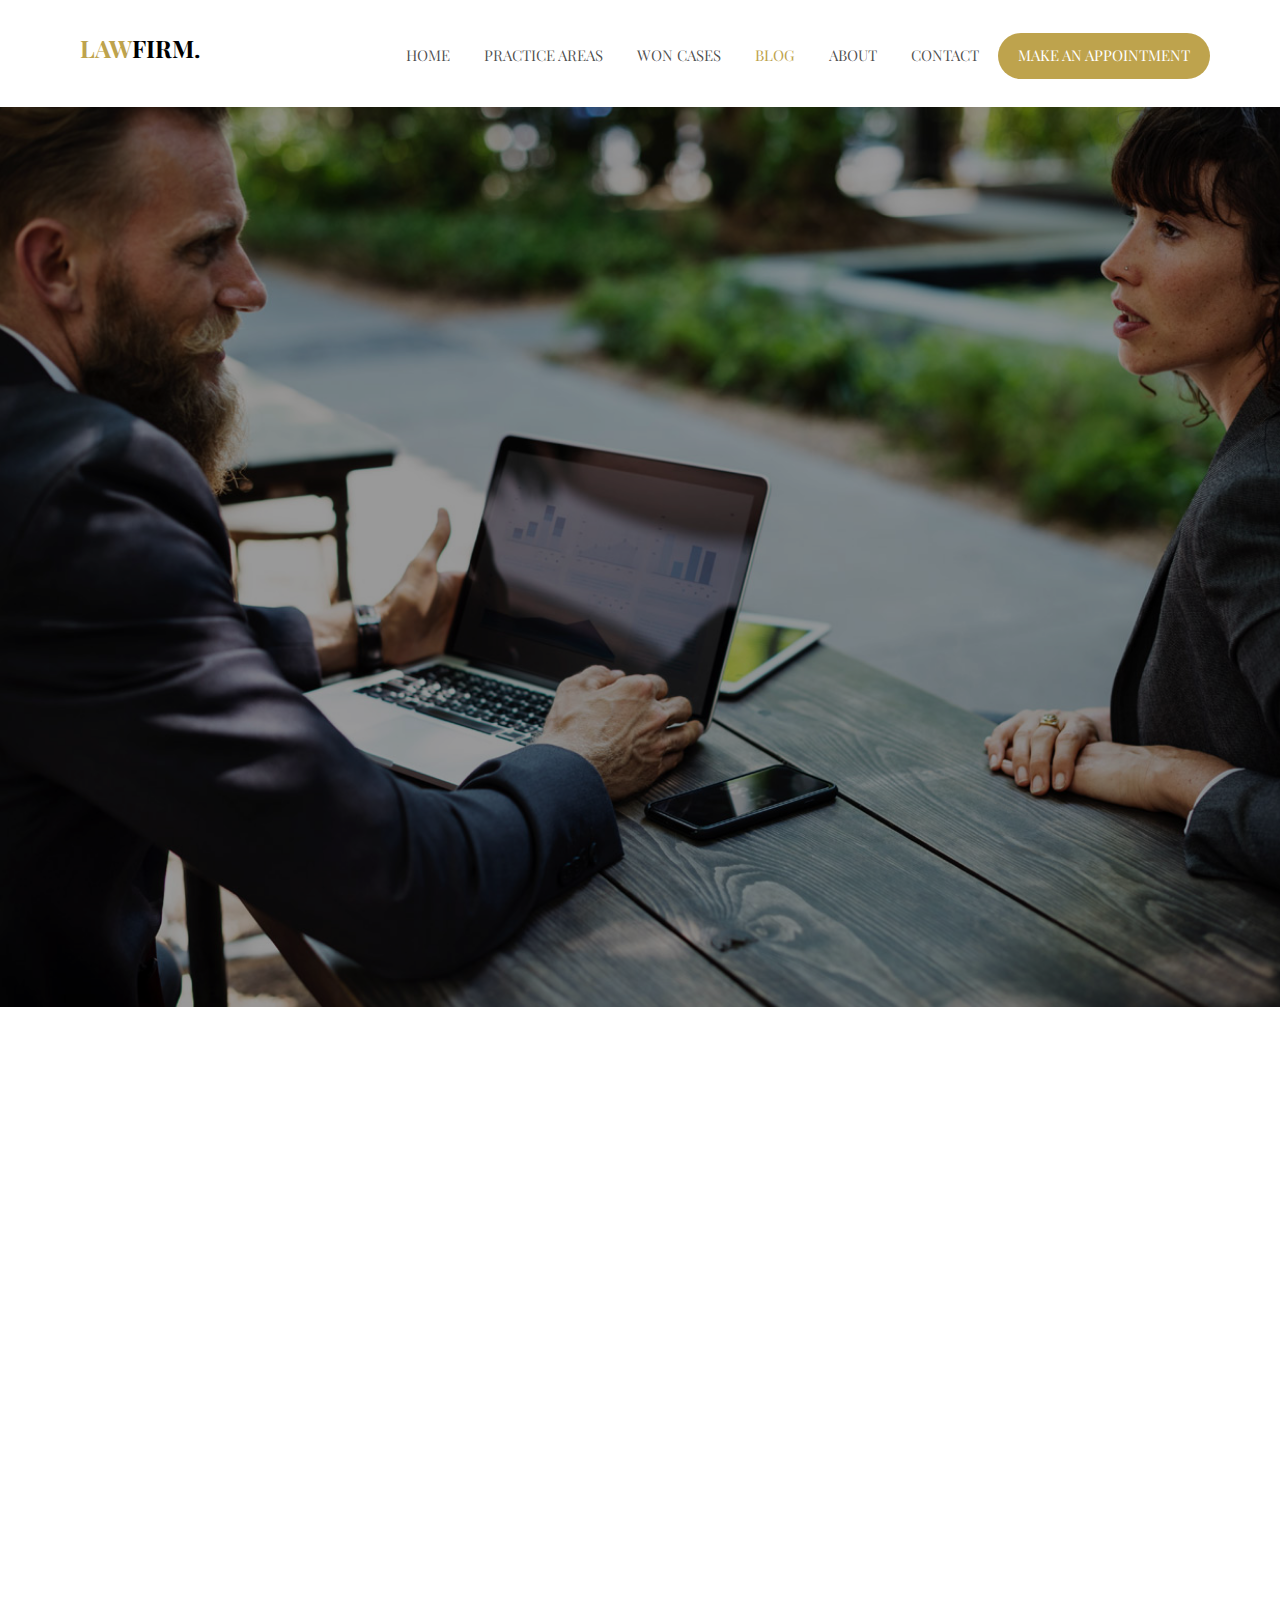
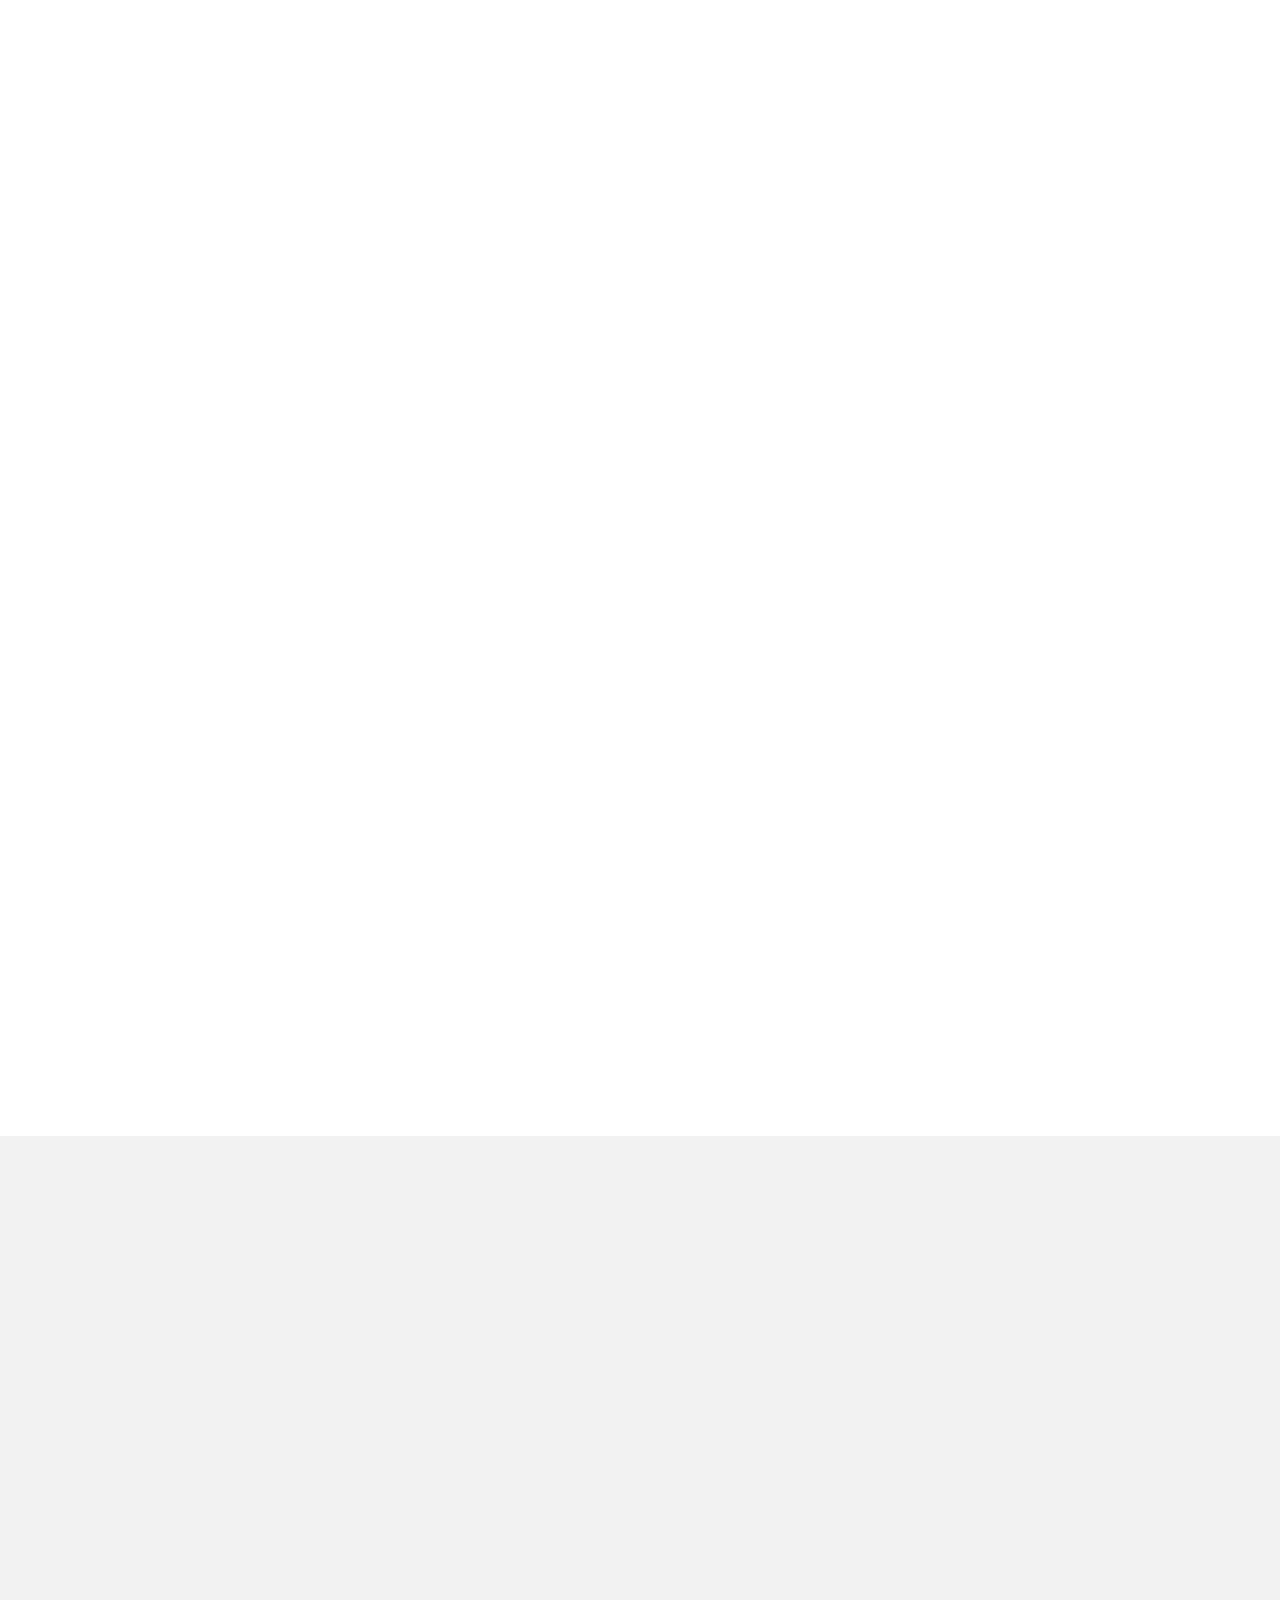
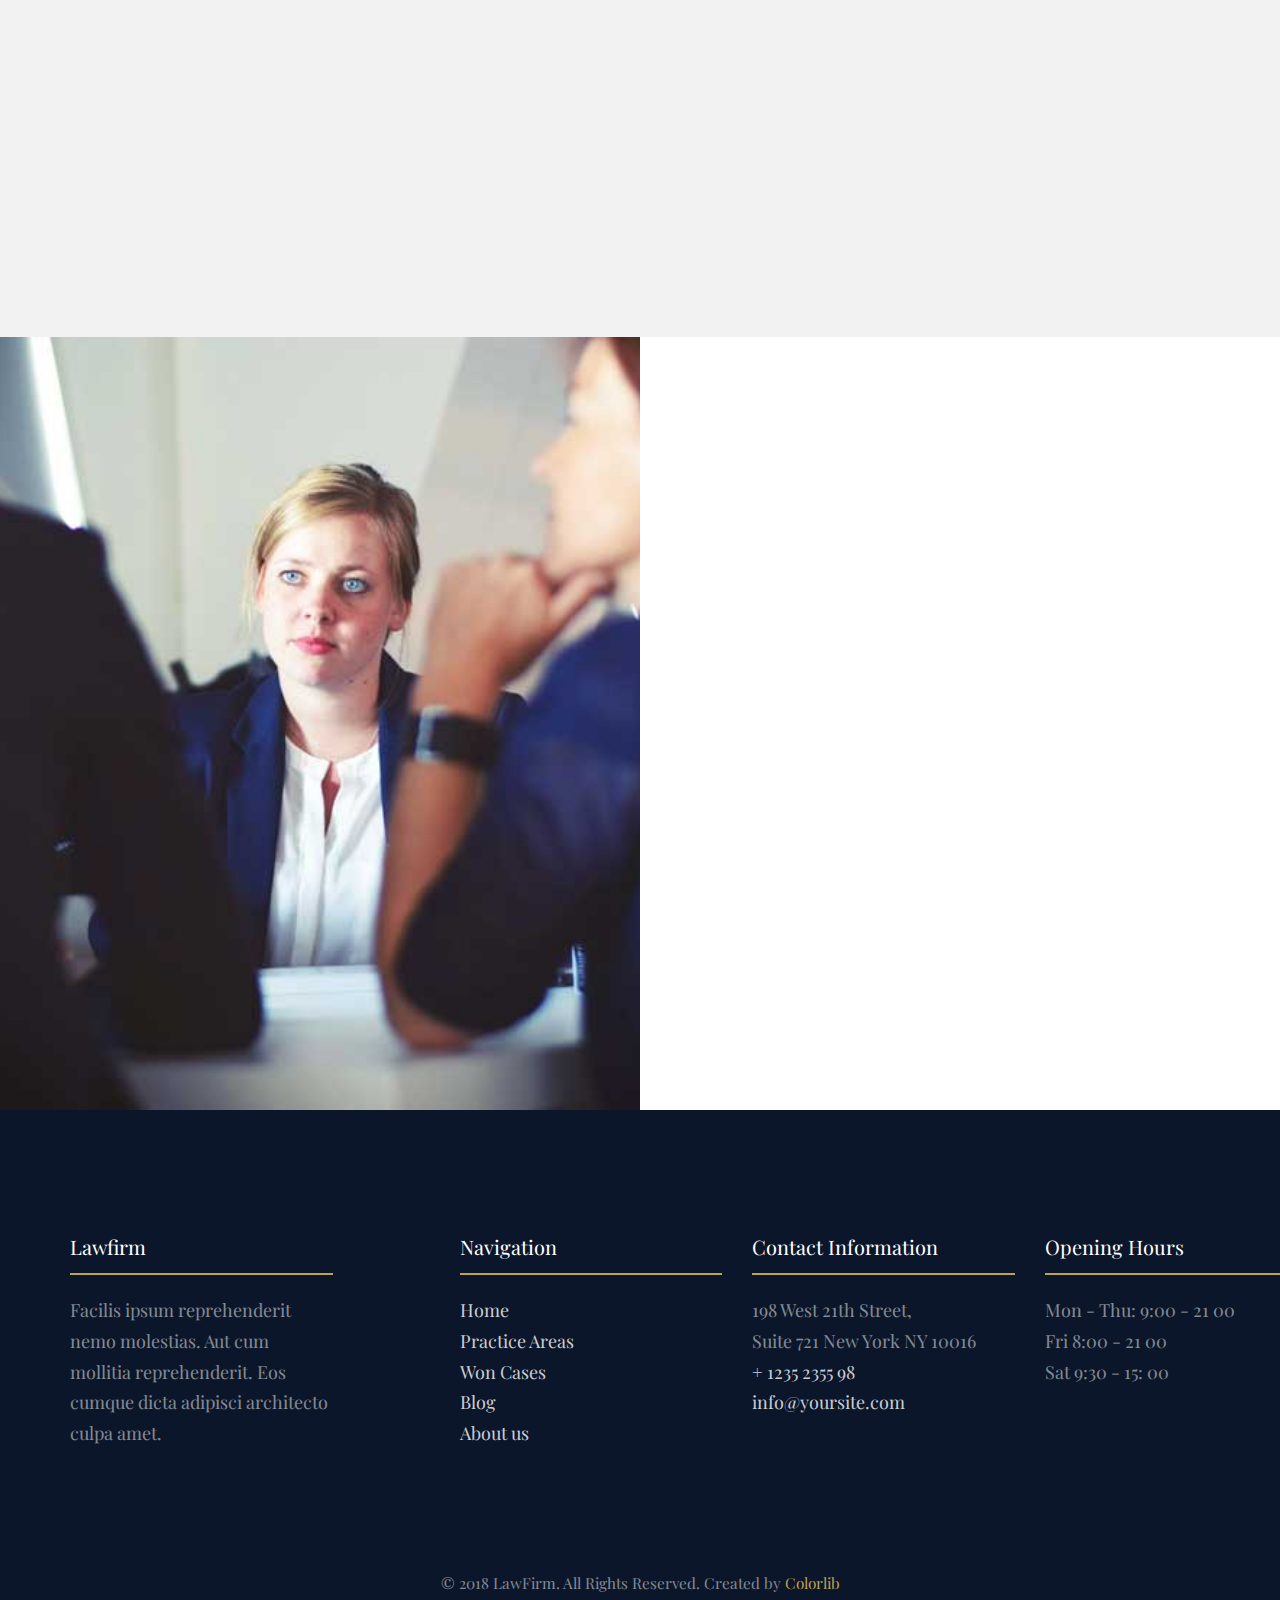
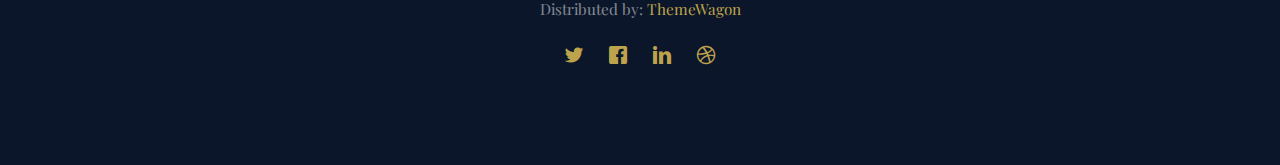
<file: blog.html>
<!DOCTYPE HTML>
<html>
	<head>
	<meta charset="utf-8">
	<meta http-equiv="X-UA-Compatible" content="IE=edge">
	<title>Lawfirm Template</title>
	<meta name="viewport" content="width=device-width, initial-scale=1">
	<meta name="description" content="" />
	<meta name="keywords" content="" />
	<meta name="author" content="" />

  <!-- Facebook and Twitter integration -->
	<meta property="og:title" content=""/>
	<meta property="og:image" content=""/>
	<meta property="og:url" content=""/>
	<meta property="og:site_name" content=""/>
	<meta property="og:description" content=""/>
	<meta name="twitter:title" content="" />
	<meta name="twitter:image" content="" />
	<meta name="twitter:url" content="" />
	<meta name="twitter:card" content="" />

	<link href="https://fonts.googleapis.com/css?family=Playfair+Display:400,700" rel="stylesheet">
	
	<!-- Animate.css -->
	<link rel="stylesheet" href="css/animate.css">
	<!-- Icomoon Icon Fonts-->
	<link rel="stylesheet" href="css/icomoon.css">
	<!-- Bootstrap  -->
	<link rel="stylesheet" href="css/bootstrap.css">

	<!-- Magnific Popup -->
	<link rel="stylesheet" href="css/magnific-popup.css">

	<!-- Owl Carousel  -->
	<link rel="stylesheet" href="css/owl.carousel.min.css">
	<link rel="stylesheet" href="css/owl.theme.default.min.css">
	<!-- Flexslider  -->
	<link rel="stylesheet" href="css/flexslider.css">
	<!-- Flaticons  -->
	<link rel="stylesheet" href="fonts/flaticon/font/flaticon.css">

	<!-- Theme style  -->
	<link rel="stylesheet" href="css/style.css">

	<!-- Modernizr JS -->
	<script src="js/modernizr-2.6.2.min.js"></script>
	<!-- FOR IE9 below -->
	<!--[if lt IE 9]>
	<script src="js/respond.min.js"></script>
	<![endif]-->

	</head>
	<body>
		
	<div class="colorlib-loader"></div>
	
	<div id="page">
	<nav class="colorlib-nav" role="navigation">
		<div class="top-menu">
			<div class="container">
				<div class="row">
					<div class="col-md-2">
						<div id="colorlib-logo"><a href="index.html">Law<span>firm.</span></a></div>
					</div>
					<div class="col-md-10 text-right menu-1">
						<ul>
							<li><a href="index.html">Home</a></li>
							<li><a href="practice.html">Practice Areas</a></li>
							<li><a href="won.html">Won Cases</a></li>
							<li class="has-dropdown active">
								<a href="blog.html">Blog</a>
								<ul class="dropdown">
									<li><a href="#">menu 1</a></li>
									<li><a href="#">menu 2</a></li>
									<li><a href="#">menu 3</a></li>
									<li><a href="#">menu 4</a></li>
								</ul>
							</li>
							<li><a href="about.html">About</a></li>
							<li><a href="contact.html">Contact</a></li>
							<li class="btn-cta"><a href="#"><span>Make an Appointment</span></a></li>
							<!-- <li class="btn-cta"><a href="#"><span>Sign Up</span></a></li> -->
						</ul>
					</div>
				</div>
				
			</div>
		</div>
	</nav>

	<aside id="colorlib-hero" class="js-fullheight">
		<div class="flexslider js-fullheight">
			<ul class="slides">
		   	<li style="background-image: url(images/img_bg_1.jpg);">
		   		<div class="overlay-gradient"></div>
		   		<div class="container">
		   			<div class="col-md-10 col-md-offset-1 text-center js-fullheight slider-text">
		   				<div class="slider-text-inner desc">
		   					<h2 class="heading-section">Blog</h2>
		   					<p class="colorlib-lead">Designed with love by the fine folks at <a href="#" target="_blank">Lawfirm</a></p>
		   				</div>
		   			</div>
		   		</div>
		   	</li>
		  	</ul>
	  	</div>
	</aside>
	
	<div id="colorlib-blog">
		<div class="container">
			<div class="row">
				<div class="col-lg-4 col-md-4">
					<div class="colorlib-blog animate-box">
						<a href="#"><img class="img-responsive" src="images/blog-1.jpg" alt=""></a>
						<div class="blog-text">
							<h3><a href="#">Child Abuse Cases Are Our First Priority</a></h3>
							<p class="meta"><span>Jan 5, 2017</span> | <span>3 Comments</span></p>
							<p>Far far away, behind the word mountains, far from the countries Vokalia and Consonantia, there live the blind texts.</p>
							<a href="#" class="btn btn-primary">Read More <i class="icon-arrow-right"></i></a>
						</div> 
					</div>
				</div>
				<div class="col-lg-4 col-md-4">
					<div class="colorlib-blog animate-box">
						<a href="#"><img class="img-responsive" src="images/blog-2.jpg" alt=""></a>
						<div class="blog-text">
							<h3><a href="#">Child Abuse Cases Are Our First Priority</a></h3>
							<p class="meta"><span>Jan 5, 2017</span> | <span>3 Comments</span></p>
							<p>Far far away, behind the word mountains, far from the countries Vokalia and Consonantia, there live the blind texts.</p>
							<a href="#" class="btn btn-primary">Read More <i class="icon-arrow-right"></i></a>
						</div> 
					</div>
				</div>
				<div class="col-lg-4 col-md-4">
					<div class="colorlib-blog animate-box">
						<a href="#"><img class="img-responsive" src="images/blog-3.jpg" alt=""></a>
						<div class="blog-text">
							<h3><a href="#">Child Abuse Cases Are Our First Priority</a></h3>
							<p class="meta"><span>Jan 5, 2017</span> | <span>3 Comments</span></p>
							<p>Far far away, behind the word mountains, far from the countries Vokalia and Consonantia, there live the blind texts.</p>
							<a href="#" class="btn btn-primary">Read More <i class="icon-arrow-right"></i></a>
						</div> 
					</div>
				</div>
				<div class="col-lg-4 col-md-4">
					<div class="colorlib-blog animate-box">
						<a href="#"><img class="img-responsive" src="images/blog-1.jpg" alt=""></a>
						<div class="blog-text">
							<h3><a href="#">Child Abuse Cases Are Our First Priority</a></h3>
							<p class="meta"><span>Jan 5, 2017</span> | <span>3 Comments</span></p>
							<p>Far far away, behind the word mountains, far from the countries Vokalia and Consonantia, there live the blind texts.</p>
							<a href="#" class="btn btn-primary">Read More <i class="icon-arrow-right"></i></a>
						</div> 
					</div>
				</div>
				<div class="col-lg-4 col-md-4">
					<div class="colorlib-blog animate-box">
						<a href="#"><img class="img-responsive" src="images/blog-2.jpg" alt=""></a>
						<div class="blog-text">
							<h3><a href="#">Child Abuse Cases Are Our First Priority</a></h3>
							<p class="meta"><span>Jan 5, 2017</span> | <span>3 Comments</span></p>
							<p>Far far away, behind the word mountains, far from the countries Vokalia and Consonantia, there live the blind texts.</p>
							<a href="#" class="btn btn-primary">Read More <i class="icon-arrow-right"></i></a>
						</div> 
					</div>
				</div>
				<div class="col-lg-4 col-md-4">
					<div class="colorlib-blog animate-box">
						<a href="#"><img class="img-responsive" src="images/blog-3.jpg" alt=""></a>
						<div class="blog-text">
							<h3><a href="#">Child Abuse Cases Are Our First Priority</a></h3>
							<p class="meta"><span>Jan 5, 2017</span> | <span>3 Comments</span></p>
							<p>Far far away, behind the word mountains, far from the countries Vokalia and Consonantia, there live the blind texts.</p>
							<a href="#" class="btn btn-primary">Read More <i class="icon-arrow-right"></i></a>
						</div> 
					</div>
				</div>
			</div>
		</div>
	</div>

	<div id="colorlib-testimonial" class="colorlib-bg-section">
		<div class="container">
			<div class="row animate-box">
				<div class="col-md-6 col-md-offset-3 text-center colorlib-heading">
					<h2>What are the clients says</h2>
				</div>
			</div>
			<div class="row">
				<div class="col-md-10 col-md-offset-1">
					<div class="row animate-box">
						<div class="owl-carousel owl-carousel-fullwidth">
							<div class="item">
								<div class="testimony-slide active text-center">
									<figure>
										<img src="images/user-1.jpg" alt="user">
									</figure>
									<span>Jean Doe, via <a href="#" class="twitter">Twitter</a></span>
									<blockquote>
										<p>&ldquo;Far far away, behind the word mountains, far from the countries Vokalia and Consonantia, there live the blind texts. Separated they live in Bookmarksgrove right at the coast of the Semantics, a large language ocean.&rdquo;</p>
									</blockquote>
								</div>
							</div>
							<div class="item">
								<div class="testimony-slide active text-center">
									<figure>
										<img src="images/user-1.jpg" alt="user">
									</figure>
									<span>John Doe, via <a href="#" class="twitter">Twitter</a></span>
									<blockquote>
										<p>&ldquo;Separated they live in Bookmarksgrove right at the coast of the Semantics, a large language ocean.&rdquo;</p>
									</blockquote>
								</div>
							</div>
							<div class="item">
								<div class="testimony-slide active text-center">
									<figure>
										<img src="images/user-1.jpg" alt="user">
									</figure>
									<span>John Doe, via <a href="#" class="twitter">Twitter</a></span>
									<blockquote>
										<p>&ldquo;Far from the countries Vokalia and Consonantia, there live the blind texts. Separated they live in Bookmarksgrove right at the coast of the Semantics, a large language ocean.&rdquo;</p>
									</blockquote>
								</div>
							</div>
						</div>
					</div>
				</div>
			</div>
		</div>
	</div>

	<div id="colorlib-consult">
		<div class="video colorlib-video" style="background-image: url(images/video.jpg);" data-stellar-background-ratio="0.5">
		</div>
		<div class="choose choose-form animate-box">
			<div class="colorlib-heading">
				<h2>Free Legal Consultation</h2>
			</div>
			<form action="#">
				<div class="row form-group">
					<div class="col-md-6">
						<!-- <label for="fname">First Name</label> -->
						<input type="text" id="fname" class="form-control" placeholder="Your firstname">
					</div>
					<div class="col-md-6">
						<!-- <label for="lname">Last Name</label> -->
						<input type="text" id="lname" class="form-control" placeholder="Your lastname">
					</div>
				</div>

				<div class="row form-group">
					<div class="col-md-12">
						<!-- <label for="email">Email</label> -->
						<input type="text" id="email" class="form-control" placeholder="Your email address">
					</div>
				</div>

				<div class="row form-group">
					<div class="col-md-12">
						<!-- <label for="subject">Subject</label> -->
						<input type="text" id="subject" class="form-control" placeholder="Your subject of this message">
					</div>
				</div>

				<div class="row form-group">
					<div class="col-md-12">
						<!-- <label for="message">Message</label> -->
						<textarea name="message" id="message" cols="30" rows="10" class="form-control" placeholder="Say something about us"></textarea>
					</div>
				</div>
				<div class="form-group">
					<input type="submit" value="Send Message" class="btn btn-primary">
				</div>

			</form>	
		</div>
	</div>


	
	<footer id="colorlib-footer" role="contentinfo">
		<div class="container">
			<div class="row row-pb-md">
				<div class="col-md-3 colorlib-widget">
					<h4>Lawfirm</h4>
					<p>Facilis ipsum reprehenderit nemo molestias. Aut cum mollitia reprehenderit. Eos cumque dicta adipisci architecto culpa amet.</p>
				</div>
				<div class="col-md-3 col-md-push-1">
					<h4>Navigation</h4>
					<ul class="colorlib-footer-links">
						<li><a href="#">Home</a></li>
						<li><a href="#">Practice Areas</a></li>
						<li><a href="#">Won Cases</a></li>
						<li><a href="#">Blog</a></li>
						<li><a href="#">About us</a></li>
					</ul>
				</div>

				<div class="col-md-3 col-md-push-1">
					<h4>Contact Information</h4>
					<ul class="colorlib-footer-links">
						<li>198 West 21th Street, <br> Suite 721 New York NY 10016</li>
						<li><a href="tel://1234567920">+ 1235 2355 98</a></li>
						<li><a href="mailto:info@yoursite.com">info@yoursite.com</a></li>
					</ul>
				</div>

				<div class="col-md-3 col-md-push-1">
					<h4>Opening Hours</h4>
					<ul class="colorlib-footer-links">
						<li>Mon - Thu: 9:00 - 21 00</li>
						<li>Fri 8:00 - 21 00</li>
						<li>Sat 9:30 - 15: 00</li>
					</ul>
				</div>

			</div>

			<div class="row copyright">
				<div class="col-md-12 text-center">
					<p>
					<small class="block">&copy; 2018 LawFirm. All Rights Reserved. Created by <a href="https://colorlib.com/" target="_blank">Colorlib</a></small> 
					<small class="block">Distributed by: <a href="https://themewagon.com/" target="_blank">ThemeWagon</a></small>
					</p>
					<p>
						<ul class="colorlib-social-icons">
							<li><a href="#"><i class="icon-twitter"></i></a></li>
							<li><a href="#"><i class="icon-facebook"></i></a></li>
							<li><a href="#"><i class="icon-linkedin"></i></a></li>
							<li><a href="#"><i class="icon-dribbble"></i></a></li>
						</ul>
					</p>
				</div>
			</div>

		</div>
	</footer>
	</div>

	<div class="gototop js-top">
		<a href="#" class="js-gotop"><i class="icon-arrow-up"></i></a>
	</div>
	
	<!-- jQuery -->
	<script src="js/jquery.min.js"></script>
	<!-- jQuery Easing -->
	<script src="js/jquery.easing.1.3.js"></script>
	<!-- Bootstrap -->
	<script src="js/bootstrap.min.js"></script>
	<!-- Waypoints -->
	<script src="js/jquery.waypoints.min.js"></script>
	<!-- Stellar Parallax -->
	<script src="js/jquery.stellar.min.js"></script>
	<!-- Carousel -->
	<script src="js/owl.carousel.min.js"></script>
	<!-- Flexslider -->
	<script src="js/jquery.flexslider-min.js"></script>
	<!-- countTo -->
	<script src="js/jquery.countTo.js"></script>
	<!-- Magnific Popup -->
	<script src="js/jquery.magnific-popup.min.js"></script>
	<script src="js/magnific-popup-options.js"></script>
	<!-- Main -->
	<script src="js/main.js"></script>

	</body>
</html>
</file>
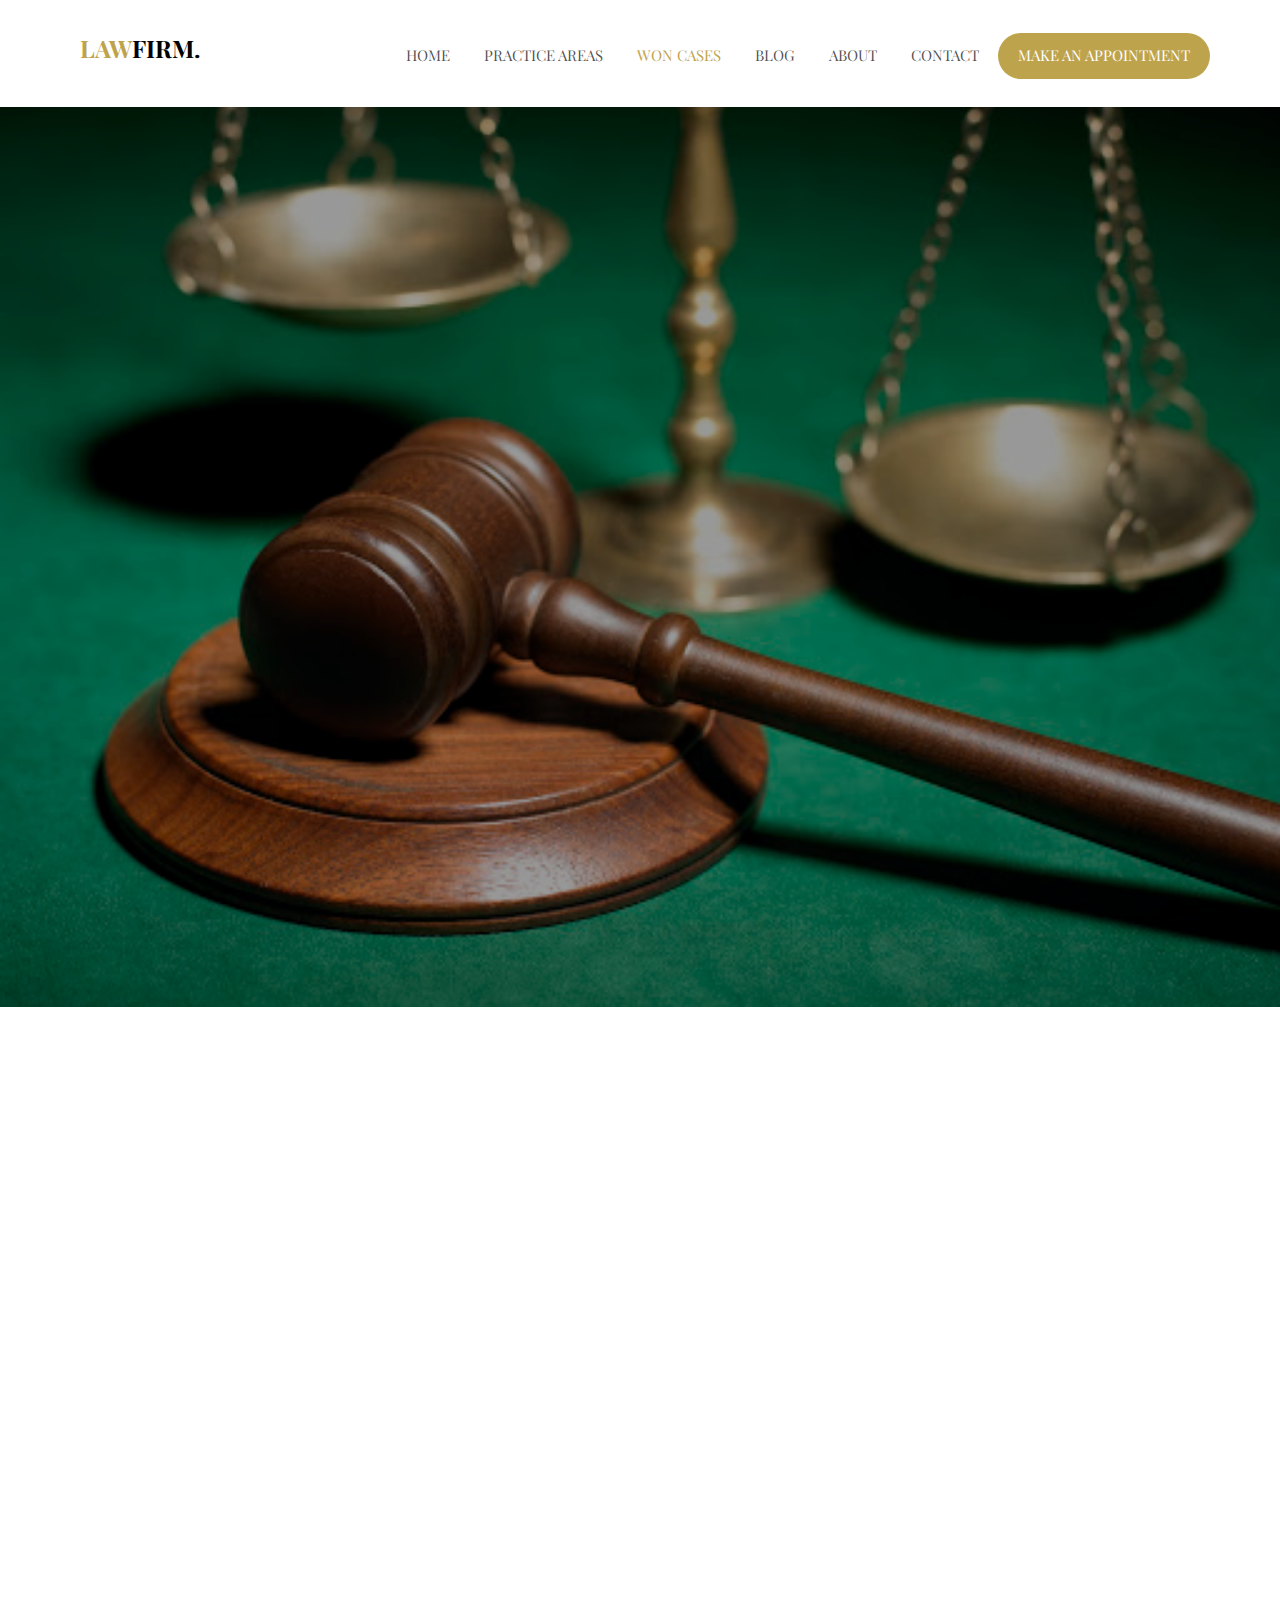
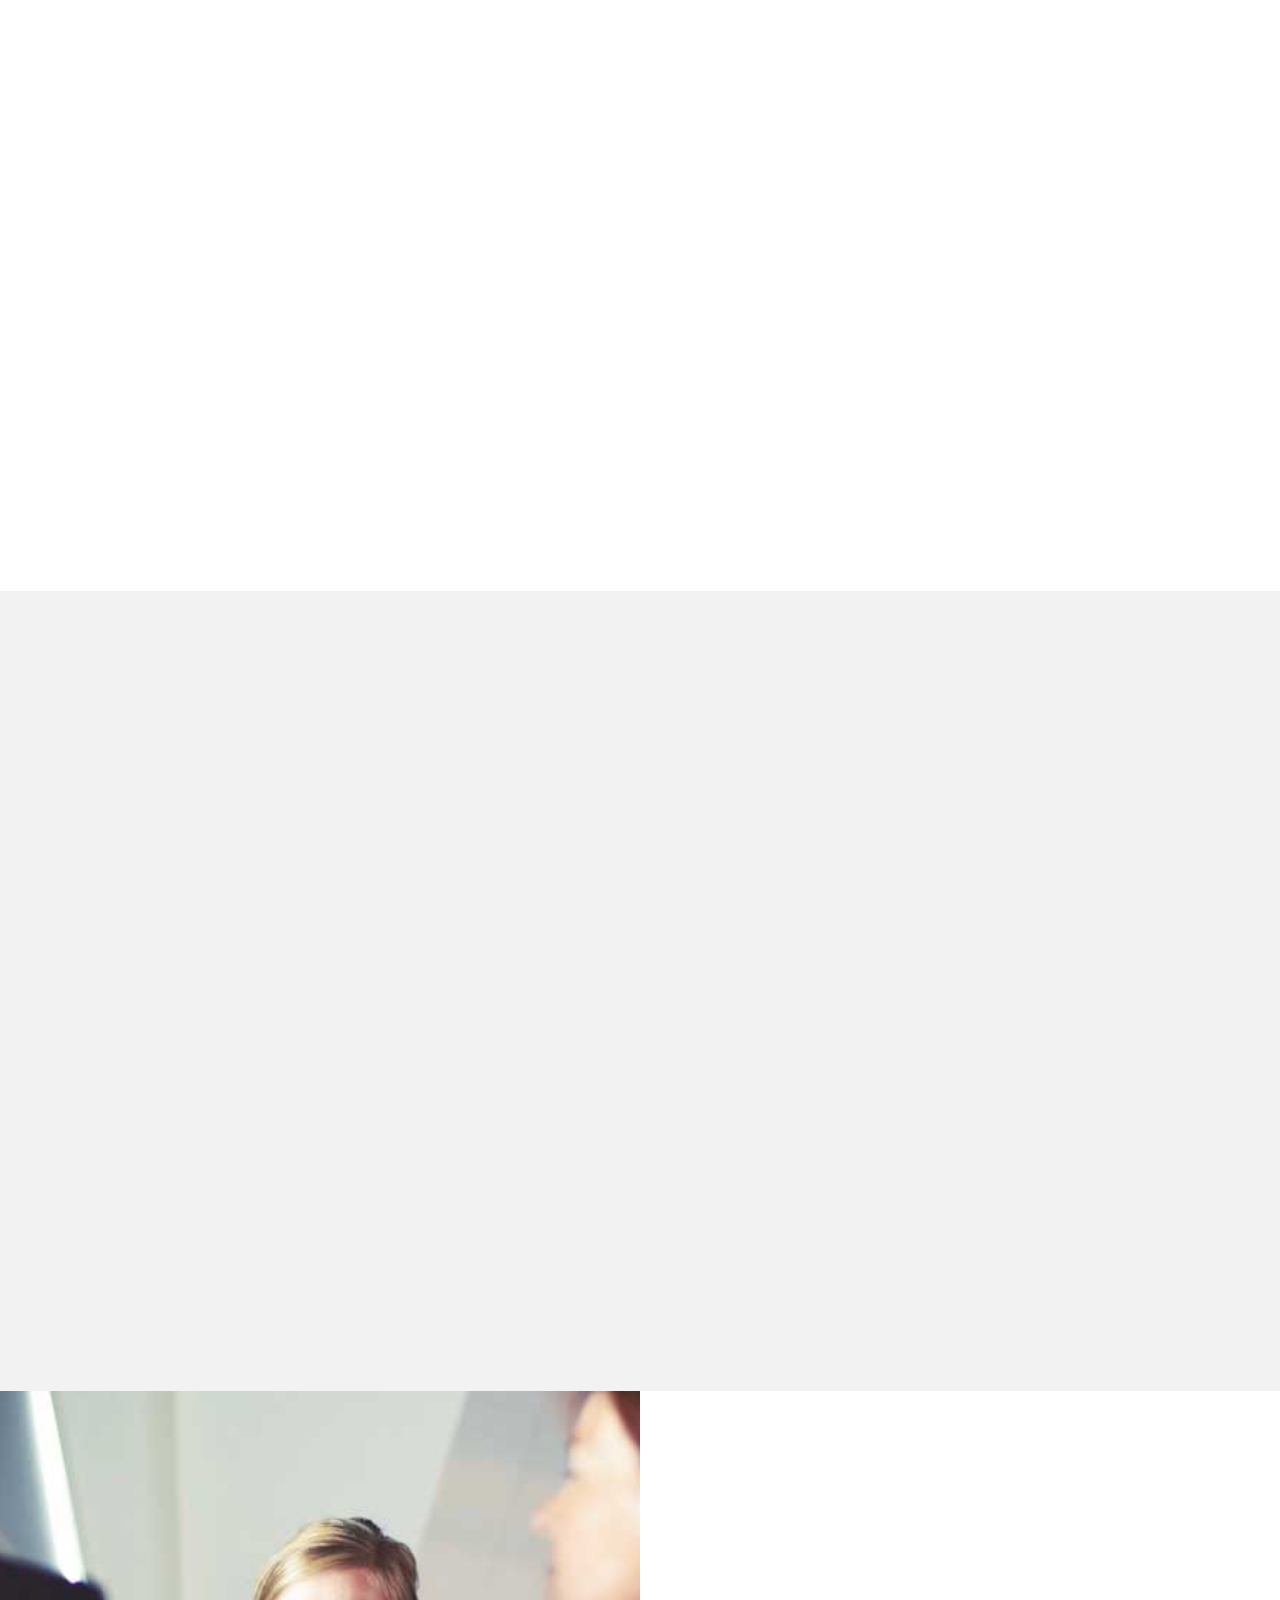
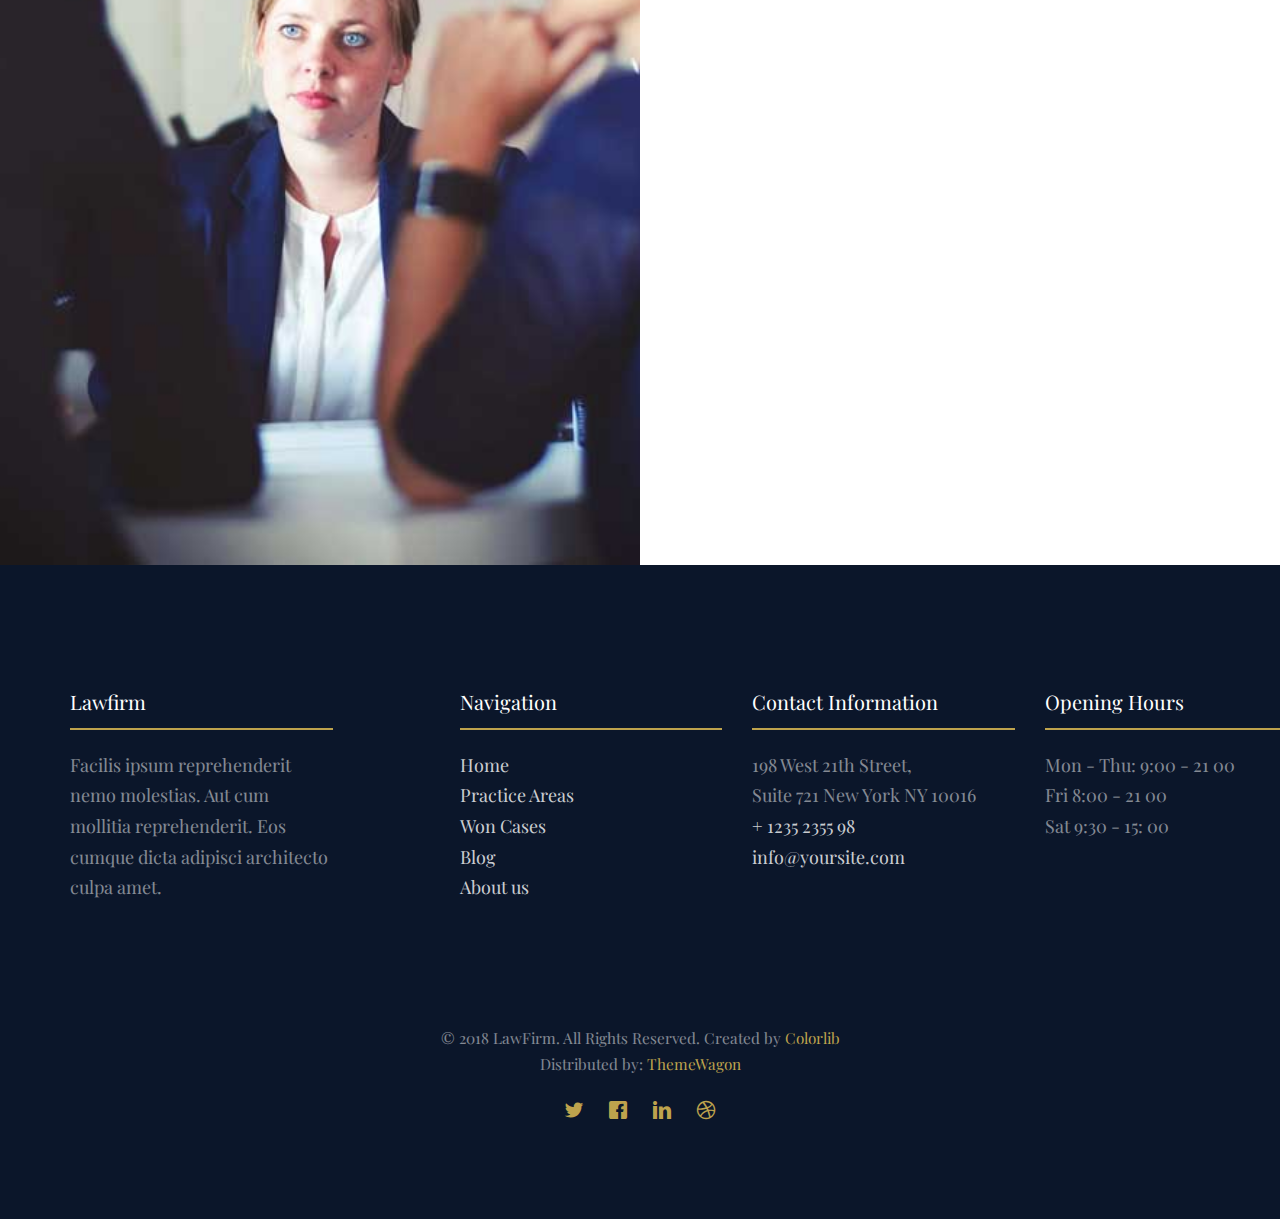
<file: won.html>
<!DOCTYPE HTML>
<html>
	<head>
	<meta charset="utf-8">
	<meta http-equiv="X-UA-Compatible" content="IE=edge">
	<title>Lawfirm Template</title>
	<meta name="viewport" content="width=device-width, initial-scale=1">
	<meta name="description" content="" />
	<meta name="keywords" content="" />
	<meta name="author" content="" />

  <!-- Facebook and Twitter integration -->
	<meta property="og:title" content=""/>
	<meta property="og:image" content=""/>
	<meta property="og:url" content=""/>
	<meta property="og:site_name" content=""/>
	<meta property="og:description" content=""/>
	<meta name="twitter:title" content="" />
	<meta name="twitter:image" content="" />
	<meta name="twitter:url" content="" />
	<meta name="twitter:card" content="" />

	<link href="https://fonts.googleapis.com/css?family=Playfair+Display:400,700" rel="stylesheet">
	
	<!-- Animate.css -->
	<link rel="stylesheet" href="css/animate.css">
	<!-- Icomoon Icon Fonts-->
	<link rel="stylesheet" href="css/icomoon.css">
	<!-- Bootstrap  -->
	<link rel="stylesheet" href="css/bootstrap.css">

	<!-- Magnific Popup -->
	<link rel="stylesheet" href="css/magnific-popup.css">

	<!-- Owl Carousel  -->
	<link rel="stylesheet" href="css/owl.carousel.min.css">
	<link rel="stylesheet" href="css/owl.theme.default.min.css">
	<!-- Flexslider  -->
	<link rel="stylesheet" href="css/flexslider.css">
	<!-- Flaticons  -->
	<link rel="stylesheet" href="fonts/flaticon/font/flaticon.css">

	<!-- Theme style  -->
	<link rel="stylesheet" href="css/style.css">

	<!-- Modernizr JS -->
	<script src="js/modernizr-2.6.2.min.js"></script>
	<!-- FOR IE9 below -->
	<!--[if lt IE 9]>
	<script src="js/respond.min.js"></script>
	<![endif]-->

	</head>
	<body>
		
	<div class="colorlib-loader"></div>
	
	<div id="page">
	<nav class="colorlib-nav" role="navigation">
		<div class="top-menu">
			<div class="container">
				<div class="row">
					<div class="col-md-2">
						<div id="colorlib-logo"><a href="index.html">Law<span>firm.</span></a></div>
					</div>
					<div class="col-md-10 text-right menu-1">
						<ul>
							<li><a href="index.html">Home</a></li>
							<li><a href="practice.html">Practice Areas</a></li>
							<li class="active"><a href="won.html">Won Cases</a></li>
							<li class="has-dropdown">
								<a href="blog.html">Blog</a>
								<ul class="dropdown">
									<li><a href="#">menu 1</a></li>
									<li><a href="#">menu 2</a></li>
									<li><a href="#">menu 3</a></li>
									<li><a href="#">menu 4</a></li>
								</ul>
							</li>
							<li><a href="about.html">About</a></li>
							<li><a href="contact.html">Contact</a></li>
							<li class="btn-cta"><a href="#"><span>Make an Appointment</span></a></li>
						</ul>
					</div>
				</div>
				
			</div>
		</div>
	</nav>

	<aside id="colorlib-hero" class="js-fullheight">
		<div class="flexslider js-fullheight">
			<ul class="slides">
		   	<li style="background-image: url(images/bevel.jpg);">
		   		<div class="overlay-gradient"></div>
		   		<div class="container">
		   			<div class="col-md-10 col-md-offset-1 text-center js-fullheight slider-text">
		   				<div class="slider-text-inner desc">
		   					<h2 class="heading-section">Honors &amp; Awards</h2>
		   					<p class="colorlib-lead">Designed with love by the fine folks at <a href="#" target="_blank">Lawfirm</a></p>
		   				</div>
		   			</div>
		   		</div>
		   	</li>
		  	</ul>
	  	</div>
	</aside>
	
	<div id="colorlib-practice">
		<div class="container">
			<div class="row">
				<div class="col-md-4 text-center animate-box">
					<div class="services">
						<div class="desc">
							<h3><a href="#">John Doe</a></h3>
							<p>Even the all-powerful Pointing has no control about the blind texts it is an almost unorthographic life</p>
							<strong>Result: Case won</strong>
						</div>
					</div>
				</div>
				<div class="col-md-4 text-center animate-box">
					<div class="services">
						<div class="desc">
							<h3><a href="#">John Doe</a></h3>
							<p>Even the all-powerful Pointing has no control about the blind texts it is an almost unorthographic life</p>
							<strong>Result: Victory</strong>
						</div>
					</div>
				</div>
				<div class="col-md-4 text-center animate-box">
					<div class="services">
						<div class="desc">
							<h3><a href="#">Victor Smith</a></h3>
							<p>Even the all-powerful Pointing has no control about the blind texts it is an almost unorthographic life</p>
							<strong>Result: Case won</strong>
						</div>
					</div>
				</div>
				<div class="col-md-4 text-center animate-box">
					<div class="services">
						<div class="desc">
							<h3><a href="#">Angel Bread</a></h3>
							<p>Even the all-powerful Pointing has no control about the blind texts it is an almost unorthographic life</p>
							<strong>Result: Case won</strong>
						</div>
					</div>
				</div>
				<div class="col-md-4 text-center animate-box">
					<div class="services">
						<div class="desc">
							<h3><a href="#">Mike Tan</a></h3>
							<p>Even the all-powerful Pointing has no control about the blind texts it is an almost unorthographic life</p>
							<strong>Result: Case won</strong>
						</div>
					</div>
				</div>
				<div class="col-md-4 text-center animate-box">
					<div class="services">
						<div class="desc">
							<h3><a href="#">George Paul</a></h3>
							<p>Even the all-powerful Pointing has no control about the blind texts it is an almost unorthographic life</p>
							<strong>Result: Case won</strong>
						</div>
					</div>
				</div>
				<div class="col-md-4 text-center animate-box">
					<div class="services">
						<div class="desc">
							<h3><a href="#">Lebron Doe</a></h3>
							<p>Even the all-powerful Pointing has no control about the blind texts it is an almost unorthographic life</p>
							<strong>Result: Case won</strong>
						</div>
					</div>
				</div>
				<div class="col-md-4 text-center animate-box">
					<div class="services">
						<div class="desc">
							<h3><a href="#">Ariel Storm</a></h3>
							<p>Even the all-powerful Pointing has no control about the blind texts it is an almost unorthographic life</p>
							<strong>Result: Case won</strong>
						</div>
					</div>
				</div>
				<div class="col-md-4 text-center animate-box">
					<div class="services">
						<div class="desc">
							<h3><a href="#">Derick Rose</a></h3>
							<p>Even the all-powerful Pointing has no control about the blind texts it is an almost unorthographic life</p>
							<strong>Result: Case won</strong>
						</div>
					</div>
				</div>
			</div>
		</div>
	</div>

	<div id="colorlib-testimonial" class="colorlib-bg-section">
		<div class="container">
			<div class="row animate-box">
				<div class="col-md-6 col-md-offset-3 text-center colorlib-heading">
					<h2>What are the clients says</h2>
				</div>
			</div>
			<div class="row">
				<div class="col-md-10 col-md-offset-1">
					<div class="row animate-box">
						<div class="owl-carousel owl-carousel-fullwidth">
							<div class="item">
								<div class="testimony-slide active text-center">
									<figure>
										<img src="images/user-1.jpg" alt="user">
									</figure>
									<span>Jean Doe, via <a href="#" class="twitter">Twitter</a></span>
									<blockquote>
										<p>&ldquo;Far far away, behind the word mountains, far from the countries Vokalia and Consonantia, there live the blind texts. Separated they live in Bookmarksgrove right at the coast of the Semantics, a large language ocean.&rdquo;</p>
									</blockquote>
								</div>
							</div>
							<div class="item">
								<div class="testimony-slide active text-center">
									<figure>
										<img src="images/user-1.jpg" alt="user">
									</figure>
									<span>John Doe, via <a href="#" class="twitter">Twitter</a></span>
									<blockquote>
										<p>&ldquo;Separated they live in Bookmarksgrove right at the coast of the Semantics, a large language ocean.&rdquo;</p>
									</blockquote>
								</div>
							</div>
							<div class="item">
								<div class="testimony-slide active text-center">
									<figure>
										<img src="images/user-1.jpg" alt="user">
									</figure>
									<span>John Doe, via <a href="#" class="twitter">Twitter</a></span>
									<blockquote>
										<p>&ldquo;Far from the countries Vokalia and Consonantia, there live the blind texts. Separated they live in Bookmarksgrove right at the coast of the Semantics, a large language ocean.&rdquo;</p>
									</blockquote>
								</div>
							</div>
						</div>
					</div>
				</div>
			</div>
		</div>
	</div>

	<div id="colorlib-consult">
		<div class="video colorlib-video" style="background-image: url(images/video.jpg);" data-stellar-background-ratio="0.5">
		</div>
		<div class="choose choose-form animate-box">
			<div class="colorlib-heading">
				<h2>Free Legal Consultation</h2>
			</div>
			<form action="#">
				<div class="row form-group">
					<div class="col-md-6">
						<!-- <label for="fname">First Name</label> -->
						<input type="text" id="fname" class="form-control" placeholder="Your firstname">
					</div>
					<div class="col-md-6">
						<!-- <label for="lname">Last Name</label> -->
						<input type="text" id="lname" class="form-control" placeholder="Your lastname">
					</div>
				</div>

				<div class="row form-group">
					<div class="col-md-12">
						<!-- <label for="email">Email</label> -->
						<input type="text" id="email" class="form-control" placeholder="Your email address">
					</div>
				</div>

				<div class="row form-group">
					<div class="col-md-12">
						<!-- <label for="subject">Subject</label> -->
						<input type="text" id="subject" class="form-control" placeholder="Your subject of this message">
					</div>
				</div>

				<div class="row form-group">
					<div class="col-md-12">
						<!-- <label for="message">Message</label> -->
						<textarea name="message" id="message" cols="30" rows="10" class="form-control" placeholder="Say something about us"></textarea>
					</div>
				</div>
				<div class="form-group">
					<input type="submit" value="Send Message" class="btn btn-primary">
				</div>

			</form>	
		</div>
	</div>


	
	<footer id="colorlib-footer" role="contentinfo">
		<div class="container">
			<div class="row row-pb-md">
				<div class="col-md-3 colorlib-widget">
					<h4>Lawfirm</h4>
					<p>Facilis ipsum reprehenderit nemo molestias. Aut cum mollitia reprehenderit. Eos cumque dicta adipisci architecto culpa amet.</p>
				</div>
				<div class="col-md-3 col-md-push-1">
					<h4>Navigation</h4>
					<ul class="colorlib-footer-links">
						<li><a href="#">Home</a></li>
						<li><a href="#">Practice Areas</a></li>
						<li><a href="#">Won Cases</a></li>
						<li><a href="#">Blog</a></li>
						<li><a href="#">About us</a></li>
					</ul>
				</div>

				<div class="col-md-3 col-md-push-1">
					<h4>Contact Information</h4>
					<ul class="colorlib-footer-links">
						<li>198 West 21th Street, <br> Suite 721 New York NY 10016</li>
						<li><a href="tel://1234567920">+ 1235 2355 98</a></li>
						<li><a href="mailto:info@yoursite.com">info@yoursite.com</a></li>
					</ul>
				</div>

				<div class="col-md-3 col-md-push-1">
					<h4>Opening Hours</h4>
					<ul class="colorlib-footer-links">
						<li>Mon - Thu: 9:00 - 21 00</li>
						<li>Fri 8:00 - 21 00</li>
						<li>Sat 9:30 - 15: 00</li>
					</ul>
				</div>

			</div>

			<div class="row copyright">
				<div class="col-md-12 text-center">
					
					<p>
					<small class="block">&copy; 2018 LawFirm. All Rights Reserved. Created by <a href="https://colorlib.com/" target="_blank">Colorlib</a></small> 
					<small class="block">Distributed by: <a href="https://themewagon.com/" target="_blank">ThemeWagon</a></small>
					</p>
				
					<p>
						<ul class="colorlib-social-icons">
							<li><a href="#"><i class="icon-twitter"></i></a></li>
							<li><a href="#"><i class="icon-facebook"></i></a></li>
							<li><a href="#"><i class="icon-linkedin"></i></a></li>
							<li><a href="#"><i class="icon-dribbble"></i></a></li>
						</ul>
					</p>
				</div>
			</div>

		</div>
	</footer>
	</div>

	<div class="gototop js-top">
		<a href="#" class="js-gotop"><i class="icon-arrow-up"></i></a>
	</div>
	
	<!-- jQuery -->
	<script src="js/jquery.min.js"></script>
	<!-- jQuery Easing -->
	<script src="js/jquery.easing.1.3.js"></script>
	<!-- Bootstrap -->
	<script src="js/bootstrap.min.js"></script>
	<!-- Waypoints -->
	<script src="js/jquery.waypoints.min.js"></script>
	<!-- Stellar Parallax -->
	<script src="js/jquery.stellar.min.js"></script>
	<!-- Carousel -->
	<script src="js/owl.carousel.min.js"></script>
	<!-- Flexslider -->
	<script src="js/jquery.flexslider-min.js"></script>
	<!-- countTo -->
	<script src="js/jquery.countTo.js"></script>
	<!-- Magnific Popup -->
	<script src="js/jquery.magnific-popup.min.js"></script>
	<script src="js/magnific-popup-options.js"></script>
	<!-- Main -->
	<script src="js/main.js"></script>

	</body>
</html>
</file>
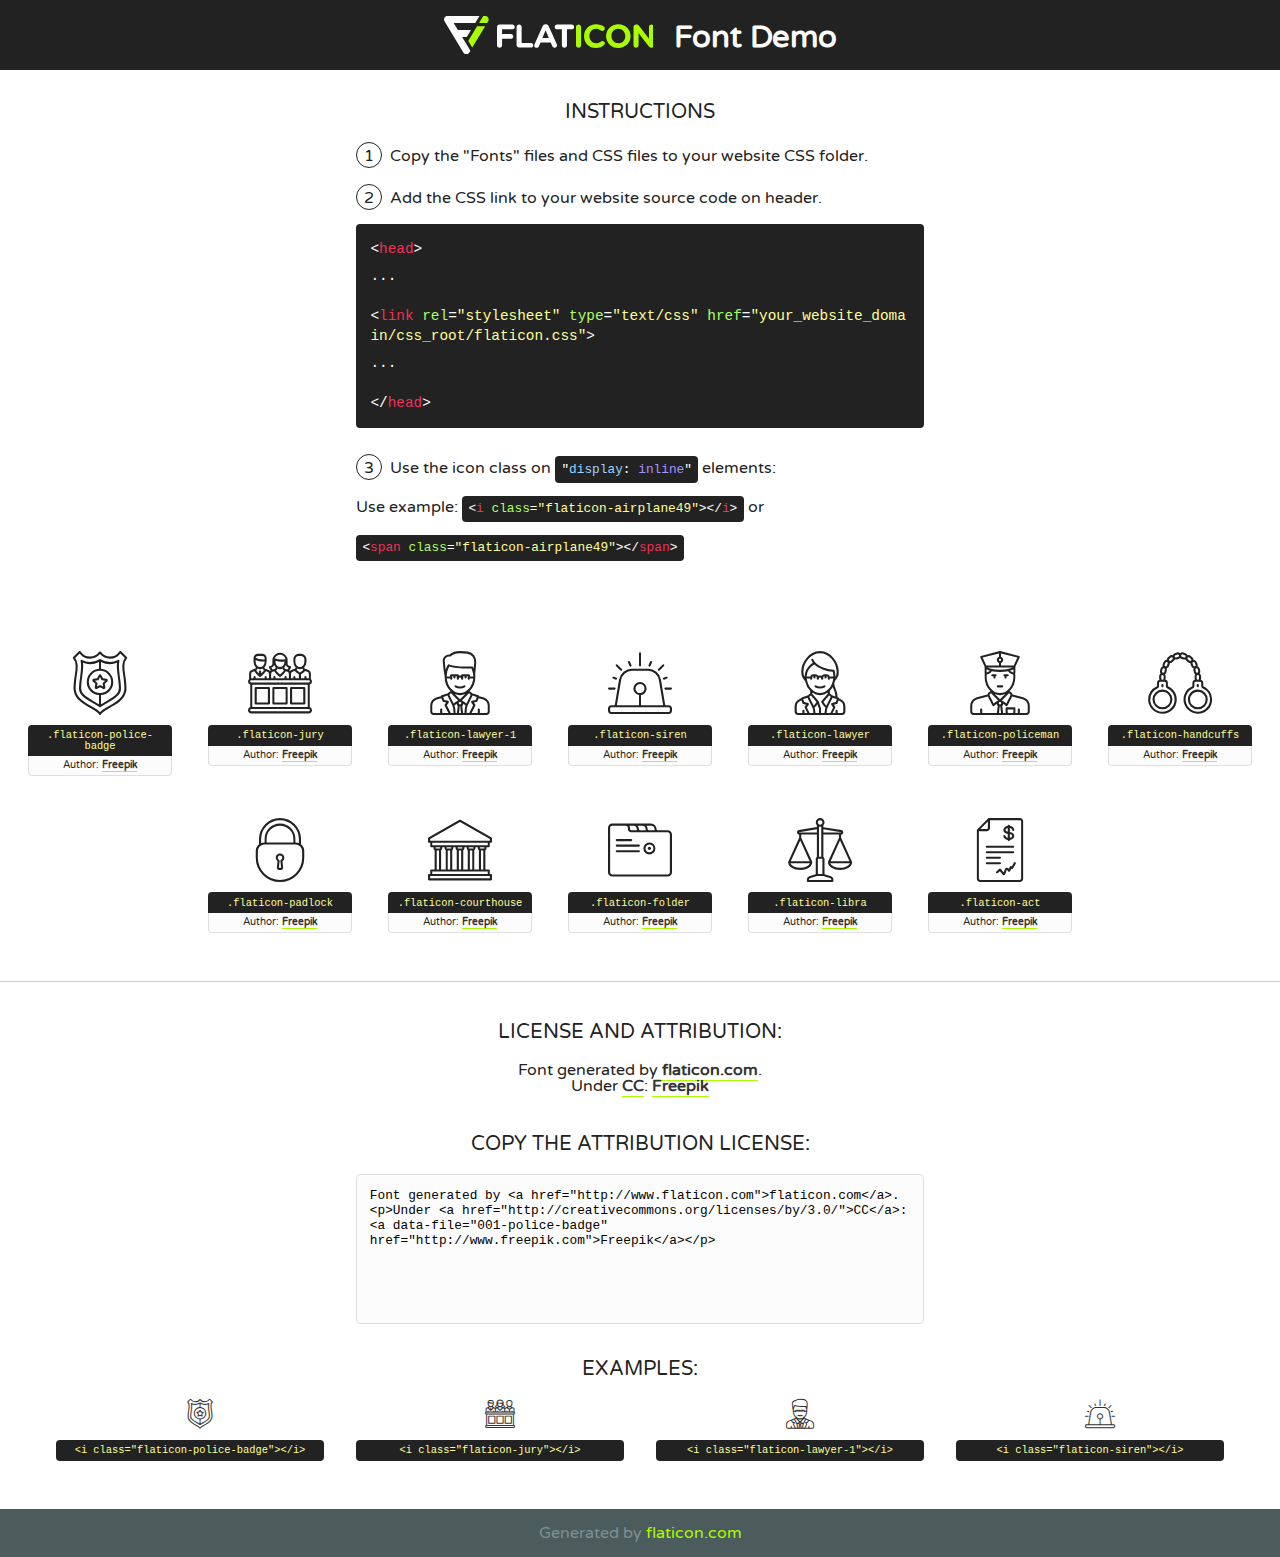
<file: fonts/flaticon/font/flaticon.html>
<!DOCTYPE html>
<!--
  Flaticon icon font: Flaticon
  Creation date: 05/01/2018 02:43
-->
<html>
<!DOCTYPE html>
<html>

<head>
    <title>Flaticon WebFont</title>
    <link href="http://fonts.googleapis.com/css?family=Varela+Round" rel="stylesheet" type="text/css" />
    <link rel="stylesheet" type="text/css" href="flaticon.css">
    <meta charset="UTF-8">
    <style>
    html, body, div, span, applet, object, iframe,
    h1, h2, h3, h4, h5, h6, p, blockquote, pre,
    a, abbr, acronym, address, big, cite, code,
    del, dfn, em, img, ins, kbd, q, s, samp,
    small, strike, strong, sub, sup, tt, var,
    b, u, i, center,
    dl, dt, dd, ol, ul, li,
    fieldset, form, label, legend,
    table, caption, tbody, tfoot, thead, tr, th, td,
    article, aside, canvas, details, embed, 
    figure, figcaption, footer, header, hgroup, 
    menu, nav, output, ruby, section, summary,
    time, mark, audio, video {
        margin: 0;
        padding: 0;
        border: 0;
        font-size: 100%;
        font: inherit;
        vertical-align: baseline;
    }
    /* HTML5 display-role reset for older browsers */
    article, aside, details, figcaption, figure, 
    footer, header, hgroup, menu, nav, section {
        display: block;
    }
    body {
        line-height: 1;
    }
    ol, ul {
        list-style: none;
    }
    blockquote, q {
        quotes: none;
    }
    blockquote:before, blockquote:after,
    q:before, q:after {
        content: '';
        content: none;
    }
    table {
        border-collapse: collapse;
        border-spacing: 0;
    }
    body {
        font-family: 'Varela Round', Helvetica, Arial, sans-serif;
        font-size: 16px;
        color: #222;
    }
    a {
        color: #333;
        border-bottom: 1px solid #a9fd00;
        font-weight: bold;
        text-decoration: none;
    }
    * {
        -moz-box-sizing: border-box;
        -webkit-box-sizing: border-box;
        box-sizing: border-box;
        margin: 0;
        padding: 0;
    }
    [class^="flaticon-"]:before, [class*=" flaticon-"]:before, [class^="flaticon-"]:after, [class*=" flaticon-"]:after {
        font-family: Flaticon;
        font-size: 30px;
        font-style: normal;
        margin-left: 20px;
        color: #333;
    }
    .wrapper {
        max-width: 600px;
        margin: auto;
        padding: 0 1em;
    }
    .title {
        font-size: 1.25em;
        text-align: center;
        margin-bottom: 1em;
        text-transform: uppercase;
    }
    header {
        text-align: center;
        background-color: #222;
        color: #fff;
        padding: 1em;
    }
    header .logo {
        width: 210px;
        height: 38px;
        display: inline-block;
        vertical-align: middle;
        margin-right: 1em;
        border: none;
    }
    header strong {
        font-size: 1.95em;
        font-weight: bold;
        vertical-align: middle;
        margin-top: 5px;
        display: inline-block;
    }
    .demo {
        margin: 2em auto;
        line-height: 1.25em;
    }
    .demo ul li {
        margin-bottom: 1em;
    }
    .demo ul li .num {
        color: #222;
        border-radius: 20px;
        display: inline-block;
        width: 26px;
        padding: 3px;
        height: 26px;
        text-align: center;
        margin-right: 0.5em;
        border: 1px solid #222;
    }
    .demo ul li code {
        background-color: #222;
        border-radius: 4px;
        padding: 0.25em 0.5em;
        display: inline-block;
        color: #fff;
        font-family: Consolas,Monaco,Lucida Console,Liberation Mono,DejaVu Sans Mono,Bitstream Vera Sans Mono,Courier New, monospace;
        font-weight: lighter;
        margin-top: 1em;
        font-size: 0.8em;
        word-break: break-all;
    }
    .demo ul li code.big {
        padding: 1em;
        font-size: 0.9em;
    }
    .demo ul li code .red {
        color: #EF3159;
    }
    .demo ul li code .green {
        color: #ACFF65;
    }
    .demo ul li code .yellow {
        color: #FFFF99;
    }
    .demo ul li code .blue {
        color: #99D3FF;
    }
    .demo ul li code .purple {
        color: #A295FF;
    }
    .demo ul li code .dots {
        margin-top: 0.5em;
        display: block;
    }
    #glyphs {
        border-bottom: 1px solid #ccc;
        padding: 2em 0;
        text-align: center;
    }
    .glyph {
        display: inline-block;
        width: 9em;
        margin: 1em;
        text-align: center;
        vertical-align: top;
        background: #FFF;
    }
    .glyph .glyph-icon {
        padding: 10px;
        display: block;
        font-family:"Flaticon";
        font-size: 64px;
        line-height: 1;
    }
    .glyph .glyph-icon:before {
        font-size: 64px;
        color: #222;
        margin-left: 0;
    }
    .class-name {
        font-size: 0.65em;
        background-color: #222;
        color: #fff;
        border-radius: 4px 4px 0 0;
        padding: 0.5em;
        color: #FFFF99;
        font-family: Consolas,Monaco,Lucida Console,Liberation Mono,DejaVu Sans Mono,Bitstream Vera Sans Mono,Courier New, monospace;
    }
    .author-name {
        font-size: 0.6em;
        background-color: #fcfcfd;
        border: 1px solid #DEDEE4;
        border-top: 0;
        border-radius: 0 0 4px 4px;
        padding: 0.5em;
    }
    .class-name:last-child {
        font-size: 10px;
        color:#888;
    }
    .class-name:last-child a {
        font-size: 10px;
        color:#555;
    }
    .class-name:last-child a:hover {
        color:#a9fd00;
    }
    .glyph > input {
        display: block;
        width: 100px;
        margin: 5px auto;
        text-align: center;
        font-size: 12px;
        cursor: text;
    }
    .glyph > input.icon-input {
        font-family:"Flaticon";
        font-size: 16px;
        margin-bottom: 10px;
    }
    .attribution .title {
        margin-top: 2em;
    }
    .attribution textarea {
        background-color: #fcfcfd;
        padding: 1em;
        border: none;
        box-shadow: none;
        border: 1px solid #DEDEE4;
        border-radius: 4px;
        resize: none;
        width: 100%;
        height: 150px;
        font-size: 0.8em;
        font-family: Consolas,Monaco,Lucida Console,Liberation Mono,DejaVu Sans Mono,Bitstream Vera Sans Mono,Courier New, monospace;
        -webkit-appearance: none;
    }
    .iconsuse {
        margin: 2em auto;
        text-align: center;
        max-width: 1200px;
    }
    .iconsuse:after {
        content: '';
        display: table;
        clear: both;
    }
    .iconsuse .image {
        float: left;
        width: 25%;
        padding: 0 1em;
    }
    .iconsuse .image p {
        margin-bottom: 1em;
    }
    .iconsuse .image span {
        display: block;
        font-size: 0.65em;
        background-color: #222;
        color: #fff;
        border-radius: 4px;
        padding: 0.5em;
        color: #FFFF99;
        margin-top: 1em;
        font-family: Consolas,Monaco,Lucida Console,Liberation Mono,DejaVu Sans Mono,Bitstream Vera Sans Mono,Courier New, monospace;
    }
    #footer {
        text-align: center;
        background-color: #4C5B5C;
        color: #7c9192;
        padding: 1em;
    }
    #footer a {
        border: none;
        color: #a9fd00;
        font-weight: normal;
    }
    @media (max-width: 960px) {
        .iconsuse .image {
            width: 50%;
        }
    }
    @media (max-width: 560px) {
        .iconsuse .image {
            width: 100%;
        }
    }
    </style>
</head>

<body class="characters-off">

    <header>
        <a href="http://www.flaticon.com" target="_blank" class="logo">
            <svg version="1.1" xmlns="http://www.w3.org/2000/svg" xmlns:xlink="http://www.w3.org/1999/xlink" xmlns:a="http://ns.adobe.com/AdobeSVGViewerExtensions/3.0/" viewBox="0 0 560.875 102.036" enable-background="new 0 0 560.875 102.036" xml:space="preserve">
                <defs>
                </defs>
                <g>
                    <g class="letters">
                        <path fill="#ffffff" d="M141.596,29.675c0-3.777,2.985-6.767,6.764-6.767h34.438c3.426,0,6.15,2.728,6.15,6.15
                        c0,3.43-2.724,6.149-6.15,6.149h-27.674v13.091h23.719c3.429,0,6.151,2.724,6.151,6.15c0,3.43-2.723,6.149-6.151,6.149h-23.719
                        v17.574c0,3.773-2.986,6.761-6.764,6.761c-3.779,0-6.764-2.989-6.764-6.761V29.675z"></path>
                        <path fill="#ffffff" d="M193.844,29.149c0-3.781,2.985-6.767,6.764-6.767c3.776,0,6.763,2.985,6.763,6.767v42.957h25.039
                        c3.426,0,6.149,2.726,6.149,6.153c0,3.425-2.723,6.15-6.149,6.15h-31.802c-3.779,0-6.764-2.986-6.764-6.768V29.149z"></path>
                        <path fill="#ffffff" d="M241.891,75.71l21.438-48.407c1.492-3.341,4.215-5.357,7.906-5.357h0.792
                        c3.686,0,6.323,2.017,7.815,5.357l21.439,48.407c0.436,0.967,0.701,1.845,0.701,2.723c0,3.602-2.809,6.501-6.414,6.501
                        c-3.161,0-5.269-1.845-6.499-4.655l-4.132-9.661h-27.059l-4.301,10.102c-1.144,2.631-3.426,4.214-6.237,4.214
                        c-3.517,0-6.24-2.81-6.24-6.325C241.1,77.64,241.451,76.677,241.891,75.71z M279.932,58.666l-8.521-20.297l-8.526,20.297H279.932
                        z"></path>
                        <path fill="#ffffff" d="M314.864,35.387H301.86c-3.429,0-6.239-2.813-6.239-6.238c0-3.429,2.811-6.24,6.239-6.24h39.533
                        c3.426,0,6.237,2.811,6.237,6.24c0,3.425-2.811,6.238-6.237,6.238h-13.001v42.785c0,3.773-2.99,6.761-6.764,6.761
                        c-3.779,0-6.764-2.989-6.764-6.761V35.387z"></path>
                        <path fill="#A9FD00" d="M352.615,29.149c0-3.781,2.985-6.767,6.767-6.767c3.774,0,6.761,2.985,6.761,6.767v49.024
                        c0,3.773-2.987,6.761-6.761,6.761c-3.781,0-6.767-2.989-6.767-6.761V29.149z"></path>
                        <path fill="#A9FD00" d="M374.132,53.836v-0.179c0-17.481,13.178-31.801,32.065-31.801c9.22,0,15.459,2.458,20.557,6.238
                        c1.402,1.054,2.637,2.985,2.637,5.357c0,3.692-2.985,6.59-6.681,6.59c-1.845,0-3.071-0.702-4.044-1.319
                        c-3.776-2.813-7.729-4.393-12.562-4.393c-10.364,0-17.831,8.611-17.831,19.154v0.173c0,10.542,7.291,19.329,17.831,19.329
                        c5.715,0,9.492-1.756,13.359-4.834c1.049-0.874,2.458-1.491,4.039-1.491c3.429,0,6.325,2.813,6.325,6.236
                        c0,2.106-1.056,3.78-2.282,4.834c-5.539,4.834-12.036,7.733-21.878,7.733C387.572,85.464,374.132,71.493,374.132,53.836z"></path>
                        <path fill="#A9FD00" d="M433.009,53.836v-0.179c0-17.481,13.79-31.801,32.766-31.801c18.981,0,32.592,14.143,32.592,31.628v0.173
                        c0,17.483-13.785,31.807-32.769,31.807C446.625,85.464,433.009,71.32,433.009,53.836z M484.224,53.836v-0.179
                        c0-10.539-7.725-19.326-18.626-19.326c-10.893,0-18.449,8.611-18.449,19.154v0.173c0,10.542,7.73,19.329,18.626,19.329
                        C476.676,72.986,484.224,64.378,484.224,53.836z"></path>
                        <path fill="#A9FD00" d="M506.233,29.321c0-3.774,2.99-6.763,6.767-6.763h1.401c3.252,0,5.183,1.583,7.029,3.953l26.093,34.265
                        V29.059c0-3.692,2.99-6.677,6.681-6.677c3.683,0,6.671,2.985,6.671,6.677v48.934c0,3.78-2.987,6.765-6.764,6.765h-0.436
                        c-3.257,0-5.188-1.581-7.034-3.953l-27.056-35.492v32.944c0,3.687-2.985,6.676-6.678,6.676c-3.683,0-6.673-2.989-6.673-6.676
                        V29.321z"></path>
                    </g>
                    <g class="insignia">
                        <path fill="#ffffff" d="M48.372,56.137h12.517l11.156-18.537H37.186L25.688,18.539h57.825L94.668,0H9.271
                        C5.925,0,2.842,1.801,1.198,4.716c-1.644,2.907-1.593,6.482,0.134,9.343l50.38,83.501c1.678,2.781,4.689,4.476,7.938,4.476
                        c3.246,0,6.257-1.695,7.935-4.476l2.898-4.804L48.372,56.137z"></path>
                        <g class="i">
                            <path fill="#A9FD00" d="M93.575,18.539h0.031v0.004l21.652,0.004l2.705-4.488c1.727-2.861,1.778-6.436,0.133-9.343
                            C116.454,1.801,113.371,0,110.026,0h-5.294L93.575,18.539z"></path>
                            <polygon fill="#A9FD00" points="88.291,27.356 64.725,66.486 75.519,84.404 109.942,27.356"></polygon>
                        </g>
                    </g>
                </g>
            </svg>
        </a>
        <strong>Font Demo</strong>
    </header>


    <section class="demo wrapper">

        <p class="title">Instructions</p>

        <ul>
            <li>
                <span class="num">1</span>Copy the "Fonts" files and CSS files to your website CSS folder.
            </li>
            <li>
                <span class="num">2</span>Add the CSS link to your website source code on header.
                <code class="big">
                    &lt;<span class="red">head</span>&gt;
                    <br/><span class="dots">...</span>
                    <br/>&lt;<span class="red">link</span> <span class="green">rel</span>=<span class="yellow">"stylesheet"</span> <span class="green">type</span>=<span class="yellow">"text/css"</span> <span class="green">href</span>=<span class="yellow">"your_website_domain/css_root/flaticon.css"</span>&gt;
                    <br/><span class="dots">...</span>
                    <br/>&lt;/<span class="red">head</span>&gt;
                </code>
            </li>

            <li>
                <p>
                    <span class="num">3</span>Use the icon class on <code>"<span class="blue">display</span>:<span class="purple"> inline</span>"</code> elements:
                    <br />
                    Use example: <code>&lt;<span class="red">i</span> <span class="green">class</span>=<span class="yellow">&quot;flaticon-airplane49&quot;</span>&gt;&lt;/<span class="red">i</span>&gt;</code> or <code>&lt;<span class="red">span</span> <span class="green">class</span>=<span class="yellow">&quot;flaticon-airplane49&quot;</span>&gt;&lt;/<span class="red">span</span>&gt;</code>
            </li>
        </ul>

    </section>




   <section id="glyphs">          
    
      
        <div class="glyph"><div class="glyph-icon flaticon-police-badge"></div>
            <div class="class-name">.flaticon-police-badge</div>
            <div class="author-name">Author: <a data-file="001-police-badge" href="http://www.freepik.com">Freepik</a> </div> 
        </div>        
        
        <div class="glyph"><div class="glyph-icon flaticon-jury"></div>
            <div class="class-name">.flaticon-jury</div>
            <div class="author-name">Author: <a data-file="002-jury" href="http://www.freepik.com">Freepik</a> </div> 
        </div>        
        
        <div class="glyph"><div class="glyph-icon flaticon-lawyer-1"></div>
            <div class="class-name">.flaticon-lawyer-1</div>
            <div class="author-name">Author: <a data-file="003-lawyer-1" href="http://www.freepik.com">Freepik</a> </div> 
        </div>        
        
        <div class="glyph"><div class="glyph-icon flaticon-siren"></div>
            <div class="class-name">.flaticon-siren</div>
            <div class="author-name">Author: <a data-file="004-siren" href="http://www.freepik.com">Freepik</a> </div> 
        </div>        
        
        <div class="glyph"><div class="glyph-icon flaticon-lawyer"></div>
            <div class="class-name">.flaticon-lawyer</div>
            <div class="author-name">Author: <a data-file="005-lawyer" href="http://www.freepik.com">Freepik</a> </div> 
        </div>        
        
        <div class="glyph"><div class="glyph-icon flaticon-policeman"></div>
            <div class="class-name">.flaticon-policeman</div>
            <div class="author-name">Author: <a data-file="006-policeman" href="http://www.freepik.com">Freepik</a> </div> 
        </div>        
        
        <div class="glyph"><div class="glyph-icon flaticon-handcuffs"></div>
            <div class="class-name">.flaticon-handcuffs</div>
            <div class="author-name">Author: <a data-file="007-handcuffs" href="http://www.freepik.com">Freepik</a> </div> 
        </div>        
        
        <div class="glyph"><div class="glyph-icon flaticon-padlock"></div>
            <div class="class-name">.flaticon-padlock</div>
            <div class="author-name">Author: <a data-file="008-padlock" href="http://www.freepik.com">Freepik</a> </div> 
        </div>        
        
        <div class="glyph"><div class="glyph-icon flaticon-courthouse"></div>
            <div class="class-name">.flaticon-courthouse</div>
            <div class="author-name">Author: <a data-file="009-courthouse" href="http://www.freepik.com">Freepik</a> </div> 
        </div>        
        
        <div class="glyph"><div class="glyph-icon flaticon-folder"></div>
            <div class="class-name">.flaticon-folder</div>
            <div class="author-name">Author: <a data-file="010-folder" href="http://www.freepik.com">Freepik</a> </div> 
        </div>        
        
        <div class="glyph"><div class="glyph-icon flaticon-libra"></div>
            <div class="class-name">.flaticon-libra</div>
            <div class="author-name">Author: <a data-file="011-libra" href="http://www.freepik.com">Freepik</a> </div> 
        </div>        
        
        <div class="glyph"><div class="glyph-icon flaticon-act"></div>
            <div class="class-name">.flaticon-act</div>
            <div class="author-name">Author: <a data-file="012-act" href="http://www.freepik.com">Freepik</a> </div> 
        </div>        
        

    </section>



    <section class="attribution wrapper"   style="text-align:center;">

      <div class="title">License and attribution:</div><div class="attrDiv">Font generated by <a href="http://www.flaticon.com">flaticon.com</a>. <div><p>Under <a href="http://creativecommons.org/licenses/by/3.0/">CC</a>: <a data-file="001-police-badge" href="http://www.freepik.com">Freepik</a></p>  </div>
      </div>
      <div class="title">Copy the Attribution License:</div>

    <textarea onclick="this.focus();this.select();">Font generated by &lt;a href=&quot;http://www.flaticon.com&quot;&gt;flaticon.com&lt;/a&gt;. <p>Under <a href="http://creativecommons.org/licenses/by/3.0/">CC</a>: <a data-file="001-police-badge" href="http://www.freepik.com">Freepik</a></p>  
     </textarea>

    </section>

    <section class="iconsuse">

          <div class="title">Examples:</div>            
             
            <div class="image">
                <p>
                    <i class="glyph-icon flaticon-police-badge"></i> 
                    <span>&lt;i class=&quot;flaticon-police-badge&quot;&gt;&lt;/i&gt;</span>
                </p>
            </div>
            
            <div class="image">
                <p>
                    <i class="glyph-icon flaticon-jury"></i> 
                    <span>&lt;i class=&quot;flaticon-jury&quot;&gt;&lt;/i&gt;</span>
                </p>
            </div>
            
            <div class="image">
                <p>
                    <i class="glyph-icon flaticon-lawyer-1"></i> 
                    <span>&lt;i class=&quot;flaticon-lawyer-1&quot;&gt;&lt;/i&gt;</span>
                </p>
            </div>
            
            <div class="image">
                <p>
                    <i class="glyph-icon flaticon-siren"></i> 
                    <span>&lt;i class=&quot;flaticon-siren&quot;&gt;&lt;/i&gt;</span>
                </p>
            </div>
                       
        </div>
                            
    </section>

<div id="footer">
    <div>Generated by <a href="http://www.flaticon.com">flaticon.com</a>
    </div>
</div>



</body>
</html>
</file>
<file: css/icomoon.css>
@font-face {
  font-family: 'icomoon';
  src:  url('../fonts/icomoon/icomoon.eot?6iuir');
  src:  url('../fonts/icomoon/icomoon.eot?6iuir#iefix') format('embedded-opentype'),
    url('../fonts/icomoon/icomoon.ttf?6iuir') format('truetype'),
    url('../fonts/icomoon/icomoon.woff?6iuir') format('woff'),
    url('../fonts/icomoon/icomoon.svg?6iuir#icomoon') format('svg');
  font-weight: normal;
  font-style: normal;
}

[class^="icon-"], [class*=" icon-"] {
  /* use !important to prevent issues with browser extensions that change fonts */
  font-family: 'icomoon' !important;
  speak: none;
  font-style: normal;
  font-weight: normal;
  font-variant: normal;
  text-transform: none;
  line-height: 1;

  /* Better Font Rendering =========== */
  -webkit-font-smoothing: antialiased;
  -moz-osx-font-smoothing: grayscale;
}

.icon-eye:before {
  content: "\e000";
}
.icon-paper-clip:before {
  content: "\e001";
}
.icon-mail:before {
  content: "\e002";
}
.icon-toggle:before {
  content: "\e003";
}
.icon-layout:before {
  content: "\e004";
}
.icon-link:before {
  content: "\e005";
}
.icon-bell:before {
  content: "\e006";
}
.icon-lock:before {
  content: "\e007";
}
.icon-unlock:before {
  content: "\e008";
}
.icon-ribbon:before {
  content: "\e009";
}
.icon-image:before {
  content: "\e010";
}
.icon-signal:before {
  content: "\e011";
}
.icon-target:before {
  content: "\e012";
}
.icon-clipboard:before {
  content: "\e013";
}
.icon-clock:before {
  content: "\e014";
}
.icon-watch:before {
  content: "\e015";
}
.icon-air-play:before {
  content: "\e016";
}
.icon-camera:before {
  content: "\e017";
}
.icon-video:before {
  content: "\e018";
}
.icon-disc:before {
  content: "\e019";
}
.icon-printer:before {
  content: "\e020";
}
.icon-monitor:before {
  content: "\e021";
}
.icon-server:before {
  content: "\e022";
}
.icon-cog:before {
  content: "\e023";
}
.icon-heart:before {
  content: "\e024";
}
.icon-paragraph:before {
  content: "\e025";
}
.icon-align-justify:before {
  content: "\e026";
}
.icon-align-left:before {
  content: "\e027";
}
.icon-align-center:before {
  content: "\e028";
}
.icon-align-right:before {
  content: "\e029";
}
.icon-book:before {
  content: "\e030";
}
.icon-layers:before {
  content: "\e031";
}
.icon-stack:before {
  content: "\e032";
}
.icon-stack-2:before {
  content: "\e033";
}
.icon-paper:before {
  content: "\e034";
}
.icon-paper-stack:before {
  content: "\e035";
}
.icon-search:before {
  content: "\e036";
}
.icon-zoom-in:before {
  content: "\e037";
}
.icon-zoom-out:before {
  content: "\e038";
}
.icon-reply:before {
  content: "\e039";
}
.icon-circle-plus:before {
  content: "\e040";
}
.icon-circle-minus:before {
  content: "\e041";
}
.icon-circle-check:before {
  content: "\e042";
}
.icon-circle-cross:before {
  content: "\e043";
}
.icon-square-plus:before {
  content: "\e044";
}
.icon-square-minus:before {
  content: "\e045";
}
.icon-square-check:before {
  content: "\e046";
}
.icon-square-cross:before {
  content: "\e047";
}
.icon-microphone:before {
  content: "\e048";
}
.icon-record:before {
  content: "\e049";
}
.icon-skip-back:before {
  content: "\e050";
}
.icon-rewind:before {
  content: "\e051";
}
.icon-play:before {
  content: "\e052";
}
.icon-pause:before {
  content: "\e053";
}
.icon-stop:before {
  content: "\e054";
}
.icon-fast-forward:before {
  content: "\e055";
}
.icon-skip-forward:before {
  content: "\e056";
}
.icon-shuffle:before {
  content: "\e057";
}
.icon-repeat:before {
  content: "\e058";
}
.icon-folder:before {
  content: "\e059";
}
.icon-umbrella:before {
  content: "\e060";
}
.icon-moon:before {
  content: "\e061";
}
.icon-thermometer:before {
  content: "\e062";
}
.icon-drop:before {
  content: "\e063";
}
.icon-sun:before {
  content: "\e064";
}
.icon-cloud:before {
  content: "\e065";
}
.icon-cloud-upload:before {
  content: "\e066";
}
.icon-cloud-download:before {
  content: "\e067";
}
.icon-upload:before {
  content: "\e068";
}
.icon-download:before {
  content: "\e069";
}
.icon-location:before {
  content: "\e070";
}
.icon-location-2:before {
  content: "\e071";
}
.icon-map:before {
  content: "\e072";
}
.icon-battery:before {
  content: "\e073";
}
.icon-head:before {
  content: "\e074";
}
.icon-briefcase:before {
  content: "\e075";
}
.icon-speech-bubble:before {
  content: "\e076";
}
.icon-anchor:before {
  content: "\e077";
}
.icon-globe:before {
  content: "\e078";
}
.icon-box:before {
  content: "\e079";
}
.icon-reload:before {
  content: "\e080";
}
.icon-share:before {
  content: "\e081";
}
.icon-marquee:before {
  content: "\e082";
}
.icon-marquee-plus:before {
  content: "\e083";
}
.icon-marquee-minus:before {
  content: "\e084";
}
.icon-tag:before {
  content: "\e085";
}
.icon-power:before {
  content: "\e086";
}
.icon-command:before {
  content: "\e087";
}
.icon-alt:before {
  content: "\e088";
}
.icon-esc:before {
  content: "\e089";
}
.icon-bar-graph:before {
  content: "\e090";
}
.icon-bar-graph-2:before {
  content: "\e091";
}
.icon-pie-graph:before {
  content: "\e092";
}
.icon-star:before {
  content: "\e093";
}
.icon-arrow-left:before {
  content: "\e094";
}
.icon-arrow-right:before {
  content: "\e095";
}
.icon-arrow-up:before {
  content: "\e096";
}
.icon-arrow-down:before {
  content: "\e097";
}
.icon-volume:before {
  content: "\e098";
}
.icon-mute:before {
  content: "\e099";
}
.icon-content-right:before {
  content: "\e100";
}
.icon-content-left:before {
  content: "\e101";
}
.icon-grid:before {
  content: "\e102";
}
.icon-grid-2:before {
  content: "\e103";
}
.icon-columns:before {
  content: "\e104";
}
.icon-loader:before {
  content: "\e105";
}
.icon-bag:before {
  content: "\e106";
}
.icon-ban:before {
  content: "\e107";
}
.icon-flag:before {
  content: "\e108";
}
.icon-trash:before {
  content: "\e109";
}
.icon-expand:before {
  content: "\e110";
}
.icon-contract:before {
  content: "\e111";
}
.icon-maximize:before {
  content: "\e112";
}
.icon-minimize:before {
  content: "\e113";
}
.icon-plus:before {
  content: "\e114";
}
.icon-minus:before {
  content: "\e115";
}
.icon-check:before {
  content: "\e116";
}
.icon-cross:before {
  content: "\e117";
}
.icon-move:before {
  content: "\e118";
}
.icon-delete:before {
  content: "\e119";
}
.icon-menu:before {
  content: "\e120";
}
.icon-archive:before {
  content: "\e121";
}
.icon-inbox:before {
  content: "\e122";
}
.icon-outbox:before {
  content: "\e123";
}
.icon-file:before {
  content: "\e124";
}
.icon-file-add:before {
  content: "\e125";
}
.icon-file-subtract:before {
  content: "\e126";
}
.icon-help:before {
  content: "\e127";
}
.icon-open:before {
  content: "\e128";
}
.icon-ellipsis:before {
  content: "\e129";
}
.icon-add-to-list:before {
  content: "\e900";
}
.icon-classic-computer:before {
  content: "\e901";
}
.icon-controller-fast-backward:before {
  content: "\e902";
}
.icon-creative-commons-attribution:before {
  content: "\e903";
}
.icon-creative-commons-noderivs:before {
  content: "\e904";
}
.icon-creative-commons-noncommercial-eu:before {
  content: "\e905";
}
.icon-creative-commons-noncommercial-us:before {
  content: "\e906";
}
.icon-creative-commons-public-domain:before {
  content: "\e907";
}
.icon-creative-commons-remix:before {
  content: "\e908";
}
.icon-creative-commons-share:before {
  content: "\e909";
}
.icon-creative-commons-sharealike:before {
  content: "\e90a";
}
.icon-creative-commons:before {
  content: "\e90b";
}
.icon-document-landscape:before {
  content: "\e90c";
}
.icon-remove-user:before {
  content: "\e90d";
}
.icon-warning:before {
  content: "\e90e";
}
.icon-arrow-bold-down:before {
  content: "\e90f";
}
.icon-arrow-bold-left:before {
  content: "\e910";
}
.icon-arrow-bold-right:before {
  content: "\e911";
}
.icon-arrow-bold-up:before {
  content: "\e912";
}
.icon-arrow-down2:before {
  content: "\e913";
}
.icon-arrow-left2:before {
  content: "\e914";
}
.icon-arrow-long-down:before {
  content: "\e915";
}
.icon-arrow-long-left:before {
  content: "\e916";
}
.icon-arrow-long-right:before {
  content: "\e917";
}
.icon-arrow-long-up:before {
  content: "\e918";
}
.icon-arrow-right2:before {
  content: "\e919";
}
.icon-arrow-up2:before {
  content: "\e91a";
}
.icon-arrow-with-circle-down:before {
  content: "\e91b";
}
.icon-arrow-with-circle-left:before {
  content: "\e91c";
}
.icon-arrow-with-circle-right:before {
  content: "\e91d";
}
.icon-arrow-with-circle-up:before {
  content: "\e91e";
}
.icon-bookmark:before {
  content: "\e91f";
}
.icon-bookmarks:before {
  content: "\e920";
}
.icon-chevron-down:before {
  content: "\e921";
}
.icon-chevron-left:before {
  content: "\e922";
}
.icon-chevron-right:before {
  content: "\e923";
}
.icon-chevron-small-down:before {
  content: "\e924";
}
.icon-chevron-small-left:before {
  content: "\e925";
}
.icon-chevron-small-right:before {
  content: "\e926";
}
.icon-chevron-small-up:before {
  content: "\e927";
}
.icon-chevron-thin-down:before {
  content: "\e928";
}
.icon-chevron-thin-left:before {
  content: "\e929";
}
.icon-chevron-thin-right:before {
  content: "\e92a";
}
.icon-chevron-thin-up:before {
  content: "\e92b";
}
.icon-chevron-up:before {
  content: "\e92c";
}
.icon-chevron-with-circle-down:before {
  content: "\e92d";
}
.icon-chevron-with-circle-left:before {
  content: "\e92e";
}
.icon-chevron-with-circle-right:before {
  content: "\e92f";
}
.icon-chevron-with-circle-up:before {
  content: "\e930";
}
.icon-cloud2:before {
  content: "\e931";
}
.icon-controller-fast-forward:before {
  content: "\e932";
}
.icon-controller-jump-to-start:before {
  content: "\e933";
}
.icon-controller-next:before {
  content: "\e934";
}
.icon-controller-paus:before {
  content: "\e935";
}
.icon-controller-play:before {
  content: "\e936";
}
.icon-controller-record:before {
  content: "\e937";
}
.icon-controller-stop:before {
  content: "\e938";
}
.icon-controller-volume:before {
  content: "\e939";
}
.icon-dot-single:before {
  content: "\e93a";
}
.icon-dots-three-horizontal:before {
  content: "\e93b";
}
.icon-dots-three-vertical:before {
  content: "\e93c";
}
.icon-dots-two-horizontal:before {
  content: "\e93d";
}
.icon-dots-two-vertical:before {
  content: "\e93e";
}
.icon-download2:before {
  content: "\e93f";
}
.icon-emoji-flirt:before {
  content: "\e940";
}
.icon-flow-branch:before {
  content: "\e941";
}
.icon-flow-cascade:before {
  content: "\e942";
}
.icon-flow-line:before {
  content: "\e943";
}
.icon-flow-parallel:before {
  content: "\e944";
}
.icon-flow-tree:before {
  content: "\e945";
}
.icon-install:before {
  content: "\e946";
}
.icon-layers2:before {
  content: "\e947";
}
.icon-open-book:before {
  content: "\e948";
}
.icon-resize-100:before {
  content: "\e949";
}
.icon-resize-full-screen:before {
  content: "\e94a";
}
.icon-save:before {
  content: "\e94b";
}
.icon-select-arrows:before {
  content: "\e94c";
}
.icon-sound-mute:before {
  content: "\e94d";
}
.icon-sound:before {
  content: "\e94e";
}
.icon-trash2:before {
  content: "\e94f";
}
.icon-triangle-down:before {
  content: "\e950";
}
.icon-triangle-left:before {
  content: "\e951";
}
.icon-triangle-right:before {
  content: "\e952";
}
.icon-triangle-up:before {
  content: "\e953";
}
.icon-uninstall:before {
  content: "\e954";
}
.icon-upload-to-cloud:before {
  content: "\e955";
}
.icon-upload2:before {
  content: "\e956";
}
.icon-add-user:before {
  content: "\e957";
}
.icon-address:before {
  content: "\e958";
}
.icon-adjust:before {
  content: "\e959";
}
.icon-air:before {
  content: "\e95a";
}
.icon-aircraft-landing:before {
  content: "\e95b";
}
.icon-aircraft-take-off:before {
  content: "\e95c";
}
.icon-aircraft:before {
  content: "\e95d";
}
.icon-align-bottom:before {
  content: "\e95e";
}
.icon-align-horizontal-middle:before {
  content: "\e95f";
}
.icon-align-left2:before {
  content: "\e960";
}
.icon-align-right2:before {
  content: "\e961";
}
.icon-align-top:before {
  content: "\e962";
}
.icon-align-vertical-middle:before {
  content: "\e963";
}
.icon-archive2:before {
  content: "\e964";
}
.icon-area-graph:before {
  content: "\e965";
}
.icon-attachment:before {
  content: "\e966";
}
.icon-awareness-ribbon:before {
  content: "\e967";
}
.icon-back-in-time:before {
  content: "\e968";
}
.icon-back:before {
  content: "\e969";
}
.icon-bar-graph2:before {
  content: "\e96a";
}
.icon-battery2:before {
  content: "\e96b";
}
.icon-beamed-note:before {
  content: "\e96c";
}
.icon-bell2:before {
  content: "\e96d";
}
.icon-blackboard:before {
  content: "\e96e";
}
.icon-block:before {
  content: "\e96f";
}
.icon-book2:before {
  content: "\e970";
}
.icon-bowl:before {
  content: "\e971";
}
.icon-box2:before {
  content: "\e972";
}
.icon-briefcase2:before {
  content: "\e973";
}
.icon-browser:before {
  content: "\e974";
}
.icon-brush:before {
  content: "\e975";
}
.icon-bucket:before {
  content: "\e976";
}
.icon-cake:before {
  content: "\e977";
}
.icon-calculator:before {
  content: "\e978";
}
.icon-calendar:before {
  content: "\e979";
}
.icon-camera2:before {
  content: "\e97a";
}
.icon-ccw:before {
  content: "\e97b";
}
.icon-chat:before {
  content: "\e97c";
}
.icon-check2:before {
  content: "\e97d";
}
.icon-circle-with-cross:before {
  content: "\e97e";
}
.icon-circle-with-minus:before {
  content: "\e97f";
}
.icon-circle-with-plus:before {
  content: "\e980";
}
.icon-circle:before {
  content: "\e981";
}
.icon-circular-graph:before {
  content: "\e982";
}
.icon-clapperboard:before {
  content: "\e983";
}
.icon-clipboard2:before {
  content: "\e984";
}
.icon-clock2:before {
  content: "\e985";
}
.icon-code:before {
  content: "\e986";
}
.icon-cog2:before {
  content: "\e987";
}
.icon-colours:before {
  content: "\e988";
}
.icon-compass:before {
  content: "\e989";
}
.icon-copy:before {
  content: "\e98a";
}
.icon-credit-card:before {
  content: "\e98b";
}
.icon-credit:before {
  content: "\e98c";
}
.icon-cross2:before {
  content: "\e98d";
}
.icon-cup:before {
  content: "\e98e";
}
.icon-cw:before {
  content: "\e98f";
}
.icon-cycle:before {
  content: "\e990";
}
.icon-database:before {
  content: "\e991";
}
.icon-dial-pad:before {
  content: "\e992";
}
.icon-direction:before {
  content: "\e993";
}
.icon-document:before {
  content: "\e994";
}
.icon-documents:before {
  content: "\e995";
}
.icon-drink:before {
  content: "\e996";
}
.icon-drive:before {
  content: "\e997";
}
.icon-drop2:before {
  content: "\e998";
}
.icon-edit:before {
  content: "\e999";
}
.icon-email:before {
  content: "\e99a";
}
.icon-emoji-happy:before {
  content: "\e99b";
}
.icon-emoji-neutral:before {
  content: "\e99c";
}
.icon-emoji-sad:before {
  content: "\e99d";
}
.icon-erase:before {
  content: "\e99e";
}
.icon-eraser:before {
  content: "\e99f";
}
.icon-export:before {
  content: "\e9a0";
}
.icon-eye2:before {
  content: "\e9a1";
}
.icon-feather:before {
  content: "\e9a2";
}
.icon-flag2:before {
  content: "\e9a3";
}
.icon-flash:before {
  content: "\e9a4";
}
.icon-flashlight:before {
  content: "\e9a5";
}
.icon-flat-brush:before {
  content: "\e9a6";
}
.icon-folder-images:before {
  content: "\e9a7";
}
.icon-folder-music:before {
  content: "\e9a8";
}
.icon-folder-video:before {
  content: "\e9a9";
}
.icon-folder2:before {
  content: "\e9aa";
}
.icon-forward:before {
  content: "\e9ab";
}
.icon-funnel:before {
  content: "\e9ac";
}
.icon-game-controller:before {
  content: "\e9ad";
}
.icon-gauge:before {
  content: "\e9ae";
}
.icon-globe2:before {
  content: "\e9af";
}
.icon-graduation-cap:before {
  content: "\e9b0";
}
.icon-grid2:before {
  content: "\e9b1";
}
.icon-hair-cross:before {
  content: "\e9b2";
}
.icon-hand:before {
  content: "\e9b3";
}
.icon-heart-outlined:before {
  content: "\e9b4";
}
.icon-heart2:before {
  content: "\e9b5";
}
.icon-help-with-circle:before {
  content: "\e9b6";
}
.icon-help2:before {
  content: "\e9b7";
}
.icon-home:before {
  content: "\e9b8";
}
.icon-hour-glass:before {
  content: "\e9b9";
}
.icon-image-inverted:before {
  content: "\e9ba";
}
.icon-image2:before {
  content: "\e9bb";
}
.icon-images:before {
  content: "\e9bc";
}
.icon-inbox2:before {
  content: "\e9bd";
}
.icon-infinity:before {
  content: "\e9be";
}
.icon-info-with-circle:before {
  content: "\e9bf";
}
.icon-info:before {
  content: "\e9c0";
}
.icon-key:before {
  content: "\e9c1";
}
.icon-keyboard:before {
  content: "\e9c2";
}
.icon-lab-flask:before {
  content: "\e9c3";
}
.icon-landline:before {
  content: "\e9c4";
}
.icon-language:before {
  content: "\e9c5";
}
.icon-laptop:before {
  content: "\e9c6";
}
.icon-leaf:before {
  content: "\e9c7";
}
.icon-level-down:before {
  content: "\e9c8";
}
.icon-level-up:before {
  content: "\e9c9";
}
.icon-lifebuoy:before {
  content: "\e9ca";
}
.icon-light-bulb:before {
  content: "\e9cb";
}
.icon-light-down:before {
  content: "\e9cc";
}
.icon-light-up:before {
  content: "\e9cd";
}
.icon-line-graph:before {
  content: "\e9ce";
}
.icon-link2:before {
  content: "\e9cf";
}
.icon-list:before {
  content: "\e9d0";
}
.icon-location-pin:before {
  content: "\e9d1";
}
.icon-location2:before {
  content: "\e9d2";
}
.icon-lock-open:before {
  content: "\e9d3";
}
.icon-lock2:before {
  content: "\e9d4";
}
.icon-log-out:before {
  content: "\e9d5";
}
.icon-login:before {
  content: "\e9d6";
}
.icon-loop:before {
  content: "\e9d7";
}
.icon-magnet:before {
  content: "\e9d8";
}
.icon-magnifying-glass:before {
  content: "\e9d9";
}
.icon-mail2:before {
  content: "\e9da";
}
.icon-man:before {
  content: "\e9db";
}
.icon-map2:before {
  content: "\e9dc";
}
.icon-mask:before {
  content: "\e9dd";
}
.icon-medal:before {
  content: "\e9de";
}
.icon-megaphone:before {
  content: "\e9df";
}
.icon-menu2:before {
  content: "\e9e0";
}
.icon-message:before {
  content: "\e9e1";
}
.icon-mic:before {
  content: "\e9e2";
}
.icon-minus2:before {
  content: "\e9e3";
}
.icon-mobile:before {
  content: "\e9e4";
}
.icon-modern-mic:before {
  content: "\e9e5";
}
.icon-moon2:before {
  content: "\e9e6";
}
.icon-mouse:before {
  content: "\e9e7";
}
.icon-music:before {
  content: "\e9e8";
}
.icon-network:before {
  content: "\e9e9";
}
.icon-new-message:before {
  content: "\e9ea";
}
.icon-new:before {
  content: "\e9eb";
}
.icon-news:before {
  content: "\e9ec";
}
.icon-note:before {
  content: "\e9ed";
}
.icon-notification:before {
  content: "\e9ee";
}
.icon-old-mobile:before {
  content: "\e9ef";
}
.icon-old-phone:before {
  content: "\e9f0";
}
.icon-palette:before {
  content: "\e9f1";
}
.icon-paper-plane:before {
  content: "\e9f2";
}
.icon-pencil:before {
  content: "\e9f3";
}
.icon-phone:before {
  content: "\e9f4";
}
.icon-pie-chart:before {
  content: "\e9f5";
}
.icon-pin:before {
  content: "\e9f6";
}
.icon-plus2:before {
  content: "\e9f7";
}
.icon-popup:before {
  content: "\e9f8";
}
.icon-power-plug:before {
  content: "\e9f9";
}
.icon-price-ribbon:before {
  content: "\e9fa";
}
.icon-price-tag:before {
  content: "\e9fb";
}
.icon-print:before {
  content: "\e9fc";
}
.icon-progress-empty:before {
  content: "\e9fd";
}
.icon-progress-full:before {
  content: "\e9fe";
}
.icon-progress-one:before {
  content: "\e9ff";
}
.icon-progress-two:before {
  content: "\ea00";
}
.icon-publish:before {
  content: "\ea01";
}
.icon-quote:before {
  content: "\ea02";
}
.icon-radio:before {
  content: "\ea03";
}
.icon-reply-all:before {
  content: "\ea04";
}
.icon-reply2:before {
  content: "\ea05";
}
.icon-retweet:before {
  content: "\ea06";
}
.icon-rocket:before {
  content: "\ea07";
}
.icon-round-brush:before {
  content: "\ea08";
}
.icon-rss:before {
  content: "\ea09";
}
.icon-ruler:before {
  content: "\ea0a";
}
.icon-scissors:before {
  content: "\ea0b";
}
.icon-share-alternitive:before {
  content: "\ea0c";
}
.icon-share2:before {
  content: "\ea0d";
}
.icon-shareable:before {
  content: "\ea0e";
}
.icon-shield:before {
  content: "\ea0f";
}
.icon-shop:before {
  content: "\ea10";
}
.icon-shopping-bag:before {
  content: "\ea11";
}
.icon-shopping-basket:before {
  content: "\ea12";
}
.icon-shopping-cart:before {
  content: "\ea13";
}
.icon-shuffle2:before {
  content: "\ea14";
}
.icon-signal2:before {
  content: "\ea15";
}
.icon-sound-mix:before {
  content: "\ea16";
}
.icon-sports-club:before {
  content: "\ea17";
}
.icon-spreadsheet:before {
  content: "\ea18";
}
.icon-squared-cross:before {
  content: "\ea19";
}
.icon-squared-minus:before {
  content: "\ea1a";
}
.icon-squared-plus:before {
  content: "\ea1b";
}
.icon-star-outlined:before {
  content: "\ea1c";
}
.icon-star2:before {
  content: "\ea1d";
}
.icon-stopwatch:before {
  content: "\ea1e";
}
.icon-suitcase:before {
  content: "\ea1f";
}
.icon-swap:before {
  content: "\ea20";
}
.icon-sweden:before {
  content: "\ea21";
}
.icon-switch:before {
  content: "\ea22";
}
.icon-tablet:before {
  content: "\ea23";
}
.icon-tag2:before {
  content: "\ea24";
}
.icon-text-document-inverted:before {
  content: "\ea25";
}
.icon-text-document:before {
  content: "\ea26";
}
.icon-text:before {
  content: "\ea27";
}
.icon-thermometer2:before {
  content: "\ea28";
}
.icon-thumbs-down:before {
  content: "\ea29";
}
.icon-thumbs-up:before {
  content: "\ea2a";
}
.icon-thunder-cloud:before {
  content: "\ea2b";
}
.icon-ticket:before {
  content: "\ea2c";
}
.icon-time-slot:before {
  content: "\ea2d";
}
.icon-tools:before {
  content: "\ea2e";
}
.icon-traffic-cone:before {
  content: "\ea2f";
}
.icon-tree:before {
  content: "\ea30";
}
.icon-trophy:before {
  content: "\ea31";
}
.icon-tv:before {
  content: "\ea32";
}
.icon-typing:before {
  content: "\ea33";
}
.icon-unread:before {
  content: "\ea34";
}
.icon-untag:before {
  content: "\ea35";
}
.icon-user:before {
  content: "\ea36";
}
.icon-users:before {
  content: "\ea37";
}
.icon-v-card:before {
  content: "\ea38";
}
.icon-video2:before {
  content: "\ea39";
}
.icon-vinyl:before {
  content: "\ea3a";
}
.icon-voicemail:before {
  content: "\ea3b";
}
.icon-wallet:before {
  content: "\ea3c";
}
.icon-water:before {
  content: "\ea3d";
}
.icon-px-with-circle:before {
  content: "\ea3e";
}
.icon-px:before {
  content: "\ea3f";
}
.icon-basecamp:before {
  content: "\ea40";
}
.icon-behance:before {
  content: "\ea41";
}
.icon-creative-cloud:before {
  content: "\ea42";
}
.icon-dropbox:before {
  content: "\ea43";
}
.icon-evernote:before {
  content: "\ea44";
}
.icon-flattr:before {
  content: "\ea45";
}
.icon-foursquare:before {
  content: "\ea46";
}
.icon-google-drive:before {
  content: "\ea47";
}
.icon-google-hangouts:before {
  content: "\ea48";
}
.icon-grooveshark:before {
  content: "\ea49";
}
.icon-icloud:before {
  content: "\ea4a";
}
.icon-mixi:before {
  content: "\ea4b";
}
.icon-onedrive:before {
  content: "\ea4c";
}
.icon-paypal:before {
  content: "\ea4d";
}
.icon-picasa:before {
  content: "\ea4e";
}
.icon-qq:before {
  content: "\ea4f";
}
.icon-rdio-with-circle:before {
  content: "\ea50";
}
.icon-renren:before {
  content: "\ea51";
}
.icon-scribd:before {
  content: "\ea52";
}
.icon-sina-weibo:before {
  content: "\ea53";
}
.icon-skype-with-circle:before {
  content: "\ea54";
}
.icon-skype:before {
  content: "\ea55";
}
.icon-slideshare:before {
  content: "\ea56";
}
.icon-smashing:before {
  content: "\ea57";
}
.icon-soundcloud:before {
  content: "\ea58";
}
.icon-spotify-with-circle:before {
  content: "\ea59";
}
.icon-spotify:before {
  content: "\ea5a";
}
.icon-swarm:before {
  content: "\ea5b";
}
.icon-vine-with-circle:before {
  content: "\ea5c";
}
.icon-vine:before {
  content: "\ea5d";
}
.icon-vk-alternitive:before {
  content: "\ea5e";
}
.icon-vk-with-circle:before {
  content: "\ea5f";
}
.icon-vk:before {
  content: "\ea60";
}
.icon-xing-with-circle:before {
  content: "\ea61";
}
.icon-xing:before {
  content: "\ea62";
}
.icon-yelp:before {
  content: "\ea63";
}
.icon-dribbble-with-circle:before {
  content: "\ea64";
}
.icon-dribbble:before {
  content: "\ea65";
}
.icon-facebook-with-circle:before {
  content: "\ea66";
}
.icon-facebook:before {
  content: "\ea67";
}
.icon-flickr-with-circle:before {
  content: "\ea68";
}
.icon-flickr:before {
  content: "\ea69";
}
.icon-github-with-circle:before {
  content: "\ea6a";
}
.icon-github:before {
  content: "\ea6b";
}
.icon-google-with-circle:before {
  content: "\ea6c";
}
.icon-google:before {
  content: "\ea6d";
}
.icon-instagram-with-circle:before {
  content: "\ea6e";
}
.icon-instagram:before {
  content: "\ea6f";
}
.icon-lastfm-with-circle:before {
  content: "\ea70";
}
.icon-lastfm:before {
  content: "\ea71";
}
.icon-linkedin-with-circle:before {
  content: "\ea72";
}
.icon-linkedin:before {
  content: "\ea73";
}
.icon-pinterest-with-circle:before {
  content: "\ea74";
}
.icon-pinterest:before {
  content: "\ea75";
}
.icon-rdio:before {
  content: "\ea76";
}
.icon-stumbleupon-with-circle:before {
  content: "\ea77";
}
.icon-stumbleupon:before {
  content: "\ea78";
}
.icon-tumblr-with-circle:before {
  content: "\ea79";
}
.icon-tumblr:before {
  content: "\ea7a";
}
.icon-twitter-with-circle:before {
  content: "\ea7b";
}
.icon-twitter:before {
  content: "\ea7c";
}
.icon-vimeo-with-circle:before {
  content: "\ea7d";
}
.icon-vimeo:before {
  content: "\ea7e";
}
.icon-youtube-with-circle:before {
  content: "\ea7f";
}
.icon-youtube:before {
  content: "\ea80";
}
</file>
<file: fonts/flaticon/font/flaticon.css>
/*
  	Flaticon icon font: Flaticon
  	Creation date: 05/01/2018 02:43
  	*/

@font-face {
  font-family: "Flaticon";
  src: url("./Flaticon.eot");
  src: url("./Flaticon.eot?#iefix") format("embedded-opentype"),
       url("./Flaticon.woff") format("woff"),
       url("./Flaticon.ttf") format("truetype"),
       url("./Flaticon.svg#Flaticon") format("svg");
  font-weight: normal;
  font-style: normal;
}

@media screen and (-webkit-min-device-pixel-ratio:0) {
  @font-face {
    font-family: "Flaticon";
    src: url("./Flaticon.svg#Flaticon") format("svg");
  }
}

[class^="flaticon-"]:before, [class*=" flaticon-"]:before,
[class^="flaticon-"]:after, [class*=" flaticon-"]:after {   
  font-family: Flaticon;
    /*font-size: 20px;*/
    font-style: normal;
    /*margin-left: 20px;*/
}

.flaticon-police-badge:before { content: "\f100"; }
.flaticon-jury:before { content: "\f101"; }
.flaticon-lawyer-1:before { content: "\f102"; }
.flaticon-siren:before { content: "\f103"; }
.flaticon-lawyer:before { content: "\f104"; }
.flaticon-policeman:before { content: "\f105"; }
.flaticon-handcuffs:before { content: "\f106"; }
.flaticon-padlock:before { content: "\f107"; }
.flaticon-courthouse:before { content: "\f108"; }
.flaticon-folder:before { content: "\f109"; }
.flaticon-libra:before { content: "\f10a"; }
.flaticon-act:before { content: "\f10b"; }
</file>
<file: css/style.css>
@font-face {
  font-family: 'icomoon';
  src: url("../fonts/icomoon/icomoon.eot?srf3rx");
  src: url("../fonts/icomoon/icomoon.eot?srf3rx#iefix") format("embedded-opentype"), url("../fonts/icomoon/icomoon.ttf?srf3rx") format("truetype"), url("../fonts/icomoon/icomoon.woff?srf3rx") format("woff"), url("../fonts/icomoon/icomoon.svg?srf3rx#icomoon") format("svg");
  font-weight: normal;
  font-style: normal;
}

/* =======================================================
*
* 	Template Style 
*
* ======================================================= */

body {
  font-family: "Playfair Display", Georgia, serif;
  font-weight: 400;
  font-size: 18px;
  line-height: 1.7;
  color: #828282;
  background: #fff;
}

#page {
  position: relative;
  overflow-x: hidden;
  width: 100%;
  height: 100%;
  -webkit-transition: 0.5s;
  -o-transition: 0.5s;
  transition: 0.5s;
}

.offcanvas #page {
  overflow: hidden;
  position: absolute;
}

.offcanvas #page:after {
  -webkit-transition: 2s;
  -o-transition: 2s;
  transition: 2s;
  position: absolute;
  top: 0;
  right: 0;
  bottom: 0;
  left: 0;
  z-index: 101;
  background: rgba(0, 0, 0, 0.7);
  content: "";
}

a {
  color: #bea34d;
  -webkit-transition: 0.5s;
  -o-transition: 0.5s;
  transition: 0.5s;
}

a:hover, a:active, a:focus {
  color: #bea34d;
  outline: none;
  text-decoration: none;
}

p {
  margin-bottom: 20px;
}

h1, h2, h3, h4, h5, h6, figure {
  color: #000;
  font-family: "Playfair Display", Georgia, serif;
  font-weight: 400;
  margin: 0 0 20px 0;
}

::-webkit-selection {
  color: #fff;
  background: #bea34d;
}

::-moz-selection {
  color: #fff;
  background: #bea34d;
}

::selection {
  color: #fff;
  background: #bea34d;
}

.colorlib-nav .top-menu {
  padding: 28px 0;
}

.colorlib-nav #colorlib-logo {
  font-size: 24px;
  margin: 0;
  padding: 0;
  text-transform: uppercase;
  font-weight: bold;
  font-weight: 700;
  font-family: "Playfair Display", Georgia, serif;
}

.colorlib-nav #colorlib-logo a {
  color: #bea34d;
}

.colorlib-nav #colorlib-logo a span {
  color: #000;
}

.colorlib-nav a {
  padding: 5px 10px;
  color: #000;
}

@media screen and (max-width: 768px) {
  .colorlib-nav .menu-1 {
    display: none;
  }
}

.colorlib-nav ul {
  padding: 0;
  margin: 5px 0 0 0;
}

.colorlib-nav ul li {
  padding: 0;
  margin: 0;
  list-style: none;
  display: inline;
  text-transform: uppercase;
}

.colorlib-nav ul li a {
  font-size: 15px;
  padding: 30px 15px;
  color: rgba(0, 0, 0, 0.7);
  -webkit-transition: 0.5s;
  -o-transition: 0.5s;
  transition: 0.5s;
}

.colorlib-nav ul li a:hover, .colorlib-nav ul li a:focus, .colorlib-nav ul li a:active {
  color: black;
}

.colorlib-nav ul li.has-dropdown {
  position: relative;
}

.colorlib-nav ul li.has-dropdown .dropdown {
  width: 140px;
  -webkit-box-shadow: 0px 14px 33px -9px rgba(0, 0, 0, 0.75);
  -moz-box-shadow: 0px 14px 33px -9px rgba(0, 0, 0, 0.75);
  box-shadow: 0px 14px 33px -9px rgba(0, 0, 0, 0.75);
  z-index: 1002;
  visibility: hidden;
  opacity: 0;
  position: absolute;
  top: 40px;
  left: 0;
  text-align: left;
  background: #000;
  padding: 20px;
  -webkit-border-radius: 4px;
  -moz-border-radius: 4px;
  -ms-border-radius: 4px;
  border-radius: 4px;
  -webkit-transition: 0s;
  -o-transition: 0s;
  transition: 0s;
}

.colorlib-nav ul li.has-dropdown .dropdown:before {
  bottom: 100%;
  left: 40px;
  border: solid transparent;
  content: " ";
  height: 0;
  width: 0;
  position: absolute;
  pointer-events: none;
  border-bottom-color: #000;
  border-width: 8px;
  margin-left: -8px;
}

.colorlib-nav ul li.has-dropdown .dropdown li {
  display: block;
  margin-bottom: 7px;
}

.colorlib-nav ul li.has-dropdown .dropdown li:last-child {
  margin-bottom: 0;
}

.colorlib-nav ul li.has-dropdown .dropdown li a {
  padding: 2px 0;
  display: block;
  color: #999999;
  line-height: 1.2;
  text-transform: none;
  font-size: 13px;
  letter-spacing: 0;
}

.colorlib-nav ul li.has-dropdown .dropdown li a:hover {
  color: #fff;
}

.colorlib-nav ul li.has-dropdown:hover a, .colorlib-nav ul li.has-dropdown:focus a {
  color: #000;
}

.colorlib-nav ul li.btn-cta a {
  padding: 30px 0px !important;
  color: #fff;
}

.colorlib-nav ul li.btn-cta a span {
  background: #bea34d;
  padding: 10px 20px;
  display: -moz-inline-stack;
  display: inline-block;
  zoom: 1;
  *display: inline;
  -webkit-transition: 0.3s;
  -o-transition: 0.3s;
  transition: 0.3s;
  -webkit-border-radius: 100px;
  -moz-border-radius: 100px;
  -ms-border-radius: 100px;
  border-radius: 100px;
}

.colorlib-nav ul li.btn-cta a:hover span {
  -webkit-box-shadow: 0px 14px 20px -9px rgba(0, 0, 0, 0.75);
  -moz-box-shadow: 0px 14px 20px -9px rgba(0, 0, 0, 0.75);
  box-shadow: 0px 14px 20px -9px rgba(0, 0, 0, 0.75);
}

.colorlib-nav ul li.active>a {
  color: #bea34d;
  position: relative;
}

#colorlib-counter, .colorlib-bg {
  background-size: cover;
  background-position: top center;
  background-repeat: no-repeat;
  position: relative;
}

#colorlib-counter .overlay, .colorlib-bg .overlay {
  z-index: 0;
  position: absolute;
  bottom: 0;
  top: 0;
  left: 0;
  right: 0;
  background: rgba(0, 0, 0, 0.7);
}

.colorlib-video {
  overflow: hidden;
}

@media screen and (max-width: 992px) {
  .colorlib-video {
    height: 450px;
  }
}

.colorlib-video a {
  z-index: 1001;
  position: absolute;
  top: 50%;
  left: 50%;
  margin-top: -45px;
  margin-left: -45px;
  width: 90px;
  height: 90px;
  display: table;
  text-align: center;
  background: #fff;
  -webkit-box-shadow: 0px 14px 30px -15px rgba(0, 0, 0, 0.75);
  -moz-box-shadow: 0px 14px 30px -15px rgba(0, 0, 0, 0.75);
  -ms-box-shadow: 0px 14px 30px -15px rgba(0, 0, 0, 0.75);
  -o-box-shadow: 0px 14px 30px -15px rgba(0, 0, 0, 0.75);
  box-shadow: 0px 14px 30px -15px rgba(0, 0, 0, 0.75);
  -webkit-border-radius: 50%;
  -moz-border-radius: 50%;
  -ms-border-radius: 50%;
  border-radius: 50%;
}

.colorlib-video a i {
  text-align: center;
  display: table-cell;
  vertical-align: middle;
  font-size: 40px;
}

.colorlib-video .overlay {
  position: absolute;
  top: 0;
  left: 0;
  right: 0;
  bottom: 0;
  background: rgba(0, 0, 0, 0.5);
  -webkit-transition: 0.5s;
  -o-transition: 0.5s;
  transition: 0.5s;
}

.colorlib-video:hover .overlay {
  background: rgba(0, 0, 0, 0.7);
}

.colorlib-video:hover a {
  -webkit-transform: scale(1.1);
  -moz-transform: scale(1.1);
  -ms-transform: scale(1.1);
  -o-transform: scale(1.1);
  transform: scale(1.1);
}

#colorlib-hero {
  min-height: 700px;
  background: #fff url(../images/loader.gif) no-repeat center center;
}

#colorlib-hero .btn {
  font-size: 24px;
}

#colorlib-hero .btn.btn-primary {
  padding: 14px 30px !important;
}

#colorlib-hero .flexslider {
  border: none;
  z-index: 1;
  margin-bottom: 0;
}

#colorlib-hero .flexslider .slides {
  position: relative;
  overflow: hidden;
}

#colorlib-hero .flexslider .slides li {
  background-repeat: no-repeat;
  background-size: cover;
  background-position: center center;
  min-height: 700px;
  position: relative;
}

#colorlib-hero .flexslider .slides li:after {
  position: absolute;
  top: 0;
  bottom: 0;
  left: 0;
  right: 0;
  content: '';
  background: rgba(0, 0, 0, 0.4);
  z-index: 1;
}

#colorlib-hero .flexslider .flex-control-nav {
  bottom: 40px;
  z-index: 1000;
}

#colorlib-hero .flexslider .flex-control-nav li a {
  background: rgba(255, 255, 255, 0.2);
  -webkit-box-shadow: none;
  box-shadow: none;
  width: 12px;
  height: 12px;
  cursor: pointer;
}

#colorlib-hero .flexslider .flex-control-nav li a.flex-active {
  cursor: pointer;
  background: rgba(255, 255, 255, 0.7);
}

#colorlib-hero .flexslider .flex-direction-nav {
  display: none;
}

#colorlib-hero .flexslider .slider-text {
  display: table;
  opacity: 0;
  min-height: 700px;
  z-index: 9;
}

#colorlib-hero .flexslider .slider-text>.slider-text-inner {
  display: table-cell;
  vertical-align: middle;
  min-height: 700px;
}

#colorlib-hero .flexslider .slider-text>.slider-text-inner h1, #colorlib-hero .flexslider .slider-text>.slider-text-inner h2 {
  margin: 0;
  padding: 0;
  color: white;
}

#colorlib-hero .flexslider .slider-text>.slider-text-inner h1 {
  margin-bottom: 20px;
  font-size: 44px;
  line-height: 1.3;
  font-weight: 700;
  text-transform: uppercase;
  letter-spacing: 1px;
}

@media screen and (max-width: 768px) {
  #colorlib-hero .flexslider .slider-text>.slider-text-inner h1 {
    font-size: 30px;
  }
}

#colorlib-hero .flexslider .slider-text>.slider-text-inner h2 {
  font-size: 20px;
  line-height: 1.5;
  margin-bottom: 30px;
}

#colorlib-hero .flexslider .slider-text>.slider-text-inner .heading-section {
  font-size: 50px;
}

#colorlib-hero .flexslider .slider-text>.slider-text-inner .btn {
  padding: 15px 30px;
  background: #31486f !important;
  color: #fff;
  border: none !important;
  font-size: 18px;
}

#colorlib-hero .flexslider .slider-text>.slider-text-inner .btn:hover {
  background: #bea34d !important;
  -webkit-box-shadow: 0px 14px 30px -15px rgba(0, 0, 0, 0.75) !important;
  -moz-box-shadow: 0px 14px 30px -15px rgba(0, 0, 0, 0.75) !important;
  box-shadow: 0px 14px 30px -15px rgba(0, 0, 0, 0.75) !important;
}

#colorlib-hero .flexslider .slider-text>.slider-text-inner .form-inline .form-group {
  width: 100% !important;
  margin-bottom: 10px;
}

#colorlib-hero .flexslider .slider-text>.slider-text-inner .form-inline .form-group .form-control {
  width: 100%;
  background: #fff;
  border: none;
}

#colorlib-hero .flexslider .slider-text>.slider-text-inner .colorlib-lead {
  font-size: 20px;
  color: #fff;
}

#colorlib-hero .flexslider .slider-text>.slider-text-inner .colorlib-lead .icon-heart {
  color: #d9534f;
}

.colorlib-bg-section {
  background: rgba(0, 0, 0, 0.05);
}

#colorlib-about, #colorlib-practice, #colorlib-testimonial, #colorlib-started, #colorlib-blog, #colorlib-contact, #colorlib-footer {
  padding: 7em 0;
  clear: both;
}

@media screen and (max-width: 768px) {
  #colorlib-about, #colorlib-practice, #colorlib-testimonial, #colorlib-started, #colorlib-blog, #colorlib-contact, #colorlib-footer {
    padding: 3em 0;
  }
}

#colorlib-counter {
  padding: 4em 0;
  clear: both;
}

.colorlib-counters {
  padding: 3em 0;
  background-size: cover;
  background-attachment: fixed;
  background-position: center center;
}

.colorlib-counters .icon {
  width: 100px;
  height: 100px;
  display: table;
  margin: 0 auto;
  margin-bottom: 30px;
}

.colorlib-counters .icon i {
  display: table-cell;
  vertical-align: middle;
  width: 100px;
  height: 100px;
  font-size: 50px;
  color: #fff;
  background: #bea34d;
  -webkit-border-radius: 50%;
  -moz-border-radius: 50%;
  -ms-border-radius: 50%;
  border-radius: 50%;
}

.colorlib-counters .counter-wrap {
  border: 1px solid red !important;
}

.colorlib-counters .colorlib-counter {
  font-size: 40px;
  display: block;
  color: white;
  font-family: "Playfair Display", Georgia, serif;
  width: 100%;
  font-weight: 700;
  margin-bottom: .3em;
}

.colorlib-counters .colorlib-counter-label {
  color: rgba(255, 255, 255, 0.7);
  text-transform: uppercase;
  font-size: 14px;
  letter-spacing: 5px;
  margin-bottom: 2em;
  display: block;
}

#colorlib-intro, #colorlib-content, #colorlib-consult {
  display: -webkit-box;
  display: -moz-box;
  display: -ms-flexbox;
  display: -webkit-flex;
  display: flex;
  -ms-flex-wrap: wrap;
  flex-wrap: wrap;
  -webkit-flex-wrap: wrap;
  -moz-flex-wrap: wrap;
  width: 100%;
  float: left;
}

#colorlib-content .video, #colorlib-content .choose, #colorlib-consult .video, #colorlib-consult .choose {
  display: inline-block;
}

@media screen and (max-width: 768px) {
  #colorlib-content .video, #colorlib-content .choose, #colorlib-consult .video, #colorlib-consult .choose {
    width: 100% !important;
  }
}

#colorlib-content .video, #colorlib-consult .video {
  display: table;
  width: 50%;
  background-size: cover;
  background-position: center center;
  background-repeat: no-repeat;
  position: relative;
  display: -webkit-box;
  display: -moz-box;
  display: -ms-flexbox;
  display: -webkit-flex;
  display: flex;
  -ms-flex-wrap: wrap;
  flex-wrap: wrap;
  -webkit-flex-wrap: wrap;
  -moz-flex-wrap: wrap;
}

#colorlib-content .choose, #colorlib-consult .choose {
  width: 50%;
  padding: 40px 40px;
}

#colorlib-content .choose-form, #colorlib-consult .choose-form {
  background: #31486f;
}

#colorlib-content .choose-form .colorlib-heading, #colorlib-consult .choose-form .colorlib-heading {
  margin-bottom: 40px;
}

#colorlib-content .choose-form .colorlib-heading h2, #colorlib-consult .choose-form .colorlib-heading h2 {
  color: #fff;
}

#colorlib-content .choose-form .form-control, #colorlib-consult .choose-form .form-control {
  -webkit-box-shadow: none;
  box-shadow: none;
  background: transparent;
  border: 2px solid rgba(255, 255, 255, 0.1);
  font-size: 20px;
  font-weight: 400;
  color: rgba(255, 255, 255, 0.8);
}

#colorlib-content .choose-form .form-control:active, #colorlib-content .choose-form .form-control:focus, #colorlib-consult .choose-form .form-control:active, #colorlib-consult .choose-form .form-control:focus {
  outline: none;
  -webkit-box-shadow: none;
  box-shadow: none;
  border-color: #bea34d;
}

.progress-bar {
  background-color: #31486f !important;
  font-size: 16px;
}

#colorlib-intro {
  z-index: 0;
  padding-bottom: 7em;
}

.third-col {
  padding: 2em;
  margin-top: -40px;
  z-index: 1;
  width: 50%;
  background: #415f92;
  color: #fff;
  position: relative;
  overflow: hidden;
}

@media screen and (max-width: 768px) {
  .third-col {
    width: 100% !important;
  }
}

.third-col h2 {
  color: #fff;
  font-weight: 700;
}

.third-col.third-col-color {
  background: #31486f;
}

.third-col .icon {
  position: absolute;
  top: 0px;
  left: -10%;
}

.third-col .icon i {
  font-size: 200px;
  color: rgba(255, 255, 255, 0.05);
}

.services {
  position: relative;
  padding: 30px;
  margin-bottom: 60px;
  background: #fff;
  border: 1px solid rgba(0, 0, 0, 0.07);
  -webkit-transition: 0.3s;
  -o-transition: 0.3s;
  transition: 0.3s;
}

.services h3 {
  font-weight: 400;
}

.services h3 a {
  color: #31486f;
}

.services .icon {
  text-align: center;
  margin: 0 auto;
  margin-bottom: 20px;
  width: 70px;
  height: 70px;
  display: table;
  -webkit-transition: 0.3s;
  -o-transition: 0.3s;
  transition: 0.3s;
}

.services .icon i {
  display: table-cell;
  vertical-align: middle;
  height: 70px;
  font-size: 60px;
  line-height: 40px;
  color: #31486f;
}

.services:hover, .services:focus {
  background: #31486f;
  color: rgba(255, 255, 255, 0.7);
}

.services:hover h3 a, .services:focus h3 a {
  color: #fff;
}

.services:hover .icon i, .services:focus .icon i {
  color: #bea34d;
}

.colorlib-social-icons {
  margin: 0;
  padding: 0;
}

.colorlib-social-icons li {
  margin: 0;
  padding: 0;
  list-style: none;
  display: -moz-inline-stack;
  display: inline-block;
  zoom: 1;
  *display: inline;
}

.colorlib-social-icons li a {
  display: -moz-inline-stack;
  display: inline-block;
  zoom: 1;
  *display: inline;
  color: #bea34d;
  padding-left: 10px;
  padding-right: 10px;
}

.colorlib-social-icons li a i {
  font-size: 20px;
}

.colorlib-contact-info ul {
  padding: 0;
  margin: 0;
}

.colorlib-contact-info ul li {
  padding: 0 0 0 40px;
  margin: 0 0 30px 0;
  list-style: none;
  position: relative;
}

.colorlib-contact-info ul li:before {
  color: #bea34d;
  position: absolute;
  left: 0;
  top: .05em;
  font-family: 'icomoon';
  speak: none;
  font-style: normal;
  font-weight: normal;
  font-variant: normal;
  text-transform: none;
  line-height: 1;
  /* Better Font Rendering =========== */
  -webkit-font-smoothing: antialiased;
  -moz-osx-font-smoothing: grayscale;
}

.colorlib-contact-info ul li.address:before {
  font-size: 30px;
  content: "\e9d1";
}

.colorlib-contact-info ul li.phone:before {
  font-size: 23px;
  content: "\e9f4";
}

.colorlib-contact-info ul li.email:before {
  font-size: 23px;
  content: "\e9da";
}

.colorlib-contact-info ul li.url:before {
  font-size: 23px;
  content: "\e9af";
}

.features {
  margin-bottom: 3em;
  width: 100%;
  float: left;
}

.colorlib-heading {
  margin-bottom: 5em;
}

.colorlib-heading.colorlib-heading-sm {
  margin-bottom: 2em;
}

.colorlib-heading h2 {
  font-size: 40px;
  margin-bottom: 20px;
  line-height: 1.5;
  color: #000;
  font-weight: 400;
}

.colorlib-heading p {
  font-size: 18px;
  line-height: 1.5;
  color: #828282;
}

.colorlib-heading span {
  display: block;
  margin-bottom: 10px;
  text-transform: uppercase;
  font-size: 12px;
  letter-spacing: 2px;
}

.colorlib-heading.colorlib-heading2 h2 {
  font-size: 60px;
  font-weight: 700;
}

.colorlib-heading.colorlib-heading2 p {
  font-size: 24px;
  margin-bottom: 40px;
}

#colorlib-testimonial .testimony-slide {
  text-align: center;
}

#colorlib-testimonial .testimony-slide span {
  font-size: 18px;
  font-weight: 700;
  display: block;
  color: #000;
}

#colorlib-testimonial .testimony-slide figure {
  margin-bottom: 10px;
  display: -moz-inline-stack;
  display: inline-block;
  zoom: 1;
  *display: inline;
}

#colorlib-testimonial .testimony-slide figure img {
  width: 140px;
  -webkit-border-radius: 50%;
  -moz-border-radius: 50%;
  -ms-border-radius: 50%;
  border-radius: 50%;
}

#colorlib-testimonial .testimony-slide blockquote {
  border: none;
  margin: 30px auto;
  width: 70%;
  position: relative;
  padding: 0;
}

@media screen and (max-width: 992px) {
  #colorlib-testimonial .testimony-slide blockquote {
    width: 100%;
  }
}

#colorlib-testimonial .arrow-thumb {
  position: absolute;
  top: 40%;
  display: block;
  width: 100%;
}

#colorlib-testimonial .arrow-thumb a {
  font-size: 32px;
  color: #dadada;
}

#colorlib-testimonial .arrow-thumb a:hover, #colorlib-testimonial .arrow-thumb a:focus, #colorlib-testimonial .arrow-thumb a:active {
  text-decoration: none;
}

#colorlib-testimonial .owl-theme .owl-dots .owl-dot.active span, #colorlib-testimonial .owl-theme .owl-dots .owl-dot:hover span {
  background: #bea34d;
}

#colorlib-testimonial .owl-theme .owl-dots .owl-dot span {
  background: #31486f;
}

.colorlib-staff {
  text-align: center;
  margin-bottom: 30px;
}

.colorlib-staff img {
  width: 100%;
  margin-bottom: 20px;
}

.colorlib-staff h3 {
  font-size: 24px;
  margin-bottom: 5px;
}

.colorlib-staff p {
  margin-bottom: 30px;
}

.colorlib-staff .role {
  color: gray;
  margin-bottom: 30px;
  font-weight: normal;
  display: block;
}

#colorlib-started {
  padding: 3em 0 0 0;
  background-size: cover;
  background-position: top center;
  background-repeat: no-repeat;
  position: relative;
  float: left;
  width: 100%;
}

#colorlib-started .overlay {
  z-index: 0;
  position: absolute;
  bottom: 0;
  top: 0;
  left: 0;
  right: 0;
  background: rgba(0, 0, 0, 0.7);
}

#colorlib-started .colorlib-heading h2 {
  line-height: 80px;
  color: #fff;
  margin-bottom: 30px !important;
}

#colorlib-started .colorlib-heading p {
  color: rgba(255, 255, 255, 0.5);
}

#colorlib-started .btn {
  height: 54px;
  border: none !important;
  background: #bea34d;
  color: #fff;
  font-size: 16px;
  text-transform: uppercase;
  font-weight: 400;
  padding-left: 50px;
  padding-right: 50px;
}

#colorlib-started .form-inline .form-group {
  width: 100% !important;
  margin-bottom: 10px;
}

#colorlib-started .form-inline .form-group .form-control {
  width: 100%;
}

.blog-featured a img {
  margin-bottom: 30px;
}

.blog-featured h2 a {
  color: #31486f;
}

.blog-featured h2 a:hover {
  color: #bea34d;
}

.blog-entry {
  width: 100%;
  float: left;
  position: relative;
  margin-bottom: 2em;
}

.blog-entry .thumb {
  position: absolute;
  top: 0;
  left: 0;
  width: 150px;
  float: left;
}

.blog-entry .desc {
  padding-left: 170px;
}

.blog-entry .desc h3 a {
  color: #31486f;
}

.blog-entry .desc h3 a:hover {
  color: #bea34d;
}

.blog-entry .desc .meta {
  color: #999999;
  font-size: 16px;
  margin-bottom: 10px;
}

.colorlib-blog {
  margin-bottom: 40px;
  width: 100%;
  float: left;
}

.colorlib-blog>a {
  display: block;
  position: relative;
  -webkit-transition: 0.5s;
  -o-transition: 0.5s;
  transition: 0.5s;
}

.colorlib-blog>a img {
  width: 100%;
}

@media screen and (max-width: 768px) {
  .colorlib-blog {
    width: 100%;
  }
}

.colorlib-blog .blog-text {
  margin-bottom: 30px;
  position: relative;
  width: 100%;
  padding: 30px;
  float: left;
  border: 1px solid rgba(0, 0, 0, 0.07);
  background: #fff;
  -webkit-transition: 0.3s;
  -o-transition: 0.3s;
  transition: 0.3s;
}

.colorlib-blog .blog-text span {
  display: inline-block;
  margin-bottom: 20px;
}

.colorlib-blog .blog-text span.comment {
  float: right;
}

.colorlib-blog .blog-text span.comment a {
  color: rgba(0, 0, 0, 0.3);
}

.colorlib-blog .blog-text span.comment a i {
  color: #bea34d;
  padding-left: 7px;
}

.colorlib-blog .blog-text .meta {
  color: #b3b3b3;
  font-size: 16px;
  margin-bottom: 10px;
}

.colorlib-blog .blog-text h3 {
  font-size: 28px;
  margin-bottom: 20px;
  line-height: 1.5;
}

.colorlib-blog .blog-text h3 a {
  color: black;
}

#colorlib-footer {
  background: #0b162a;
  color: rgba(255, 255, 255, 0.5);
  padding: 7em 0 4em 0;
}

#colorlib-footer .colorlib-footer-links {
  padding: 0;
  margin: 0;
}

@media screen and (max-width: 768px) {
  #colorlib-footer .colorlib-footer-links {
    margin-bottom: 30px;
  }
}

#colorlib-footer .colorlib-footer-links li {
  padding: 0;
  margin: 0;
  list-style: none;
}

#colorlib-footer .colorlib-footer-links li a {
  color: rgba(255, 255, 255, 0.8);
  text-decoration: none;
}

#colorlib-footer .colorlib-footer-links li a:hover {
  text-decoration: underline;
}

#colorlib-footer h4 {
  color: #fff;
  font-size: 20px;
  border-bottom: 2px solid #bea34d;
  padding-bottom: 15px;
}

#colorlib-footer .colorlib-widget {
  margin-bottom: 30px;
}

@media screen and (max-width: 768px) {
  #colorlib-footer .colorlib-widget {
    text-align: left;
  }
}

#colorlib-footer .copyright .block {
  display: block;
}

#map {
  width: 100%;
  height: 500px;
  position: relative;
}

@media screen and (max-width: 768px) {
  #map {
    height: 200px;
  }
}

#colorlib-offcanvas {
  position: absolute;
  z-index: 1901;
  width: 270px;
  background: black;
  top: 0;
  right: 0;
  top: 0;
  bottom: 0;
  padding: 75px 40px 40px 40px;
  overflow-y: auto;
  display: none;
  -moz-transform: translateX(270px);
  -webkit-transform: translateX(270px);
  -ms-transform: translateX(270px);
  -o-transform: translateX(270px);
  transform: translateX(270px);
  -webkit-transition: 0.5s;
  -o-transition: 0.5s;
  transition: 0.5s;
}

@media screen and (max-width: 768px) {
  #colorlib-offcanvas {
    display: block;
  }
}

.offcanvas #colorlib-offcanvas {
  -moz-transform: translateX(0px);
  -webkit-transform: translateX(0px);
  -ms-transform: translateX(0px);
  -o-transform: translateX(0px);
  transform: translateX(0px);
}

#colorlib-offcanvas a {
  color: rgba(255, 255, 255, 0.5);
}

#colorlib-offcanvas a:hover {
  color: rgba(255, 255, 255, 0.8);
}

#colorlib-offcanvas ul {
  padding: 0;
  margin: 0;
}

#colorlib-offcanvas ul li {
  padding: 0;
  margin: 0;
  list-style: none;
}

#colorlib-offcanvas ul li>ul {
  padding-left: 20px;
  display: none;
}

#colorlib-offcanvas ul li.offcanvas-has-dropdown>a {
  display: block;
  position: relative;
}

#colorlib-offcanvas ul li.offcanvas-has-dropdown>a:after {
  position: absolute;
  right: 0px;
  font-family: 'icomoon';
  speak: none;
  font-style: normal;
  font-weight: normal;
  font-variant: normal;
  text-transform: none;
  line-height: 1;
  /* Better Font Rendering =========== */
  -webkit-font-smoothing: antialiased;
  -moz-osx-font-smoothing: grayscale;
  content: "\e921";
  font-size: 20px;
  color: rgba(255, 255, 255, 0.2);
  -webkit-transition: 0.5s;
  -o-transition: 0.5s;
  transition: 0.5s;
}

#colorlib-offcanvas ul li.offcanvas-has-dropdown.active a:after {
  -webkit-transform: rotate(-180deg);
  -moz-transform: rotate(-180deg);
  -ms-transform: rotate(-180deg);
  -o-transform: rotate(-180deg);
  transform: rotate(-180deg);
}

.uppercase {
  font-size: 14px;
  color: #000;
  margin-bottom: 10px;
  font-weight: 700;
  text-transform: uppercase;
}

.gototop {
  position: fixed;
  bottom: 20px;
  right: 20px;
  z-index: 999;
  opacity: 0;
  visibility: hidden;
  -webkit-transition: 0.5s;
  -o-transition: 0.5s;
  transition: 0.5s;
}

.gototop.active {
  opacity: 1;
  visibility: visible;
}

.gototop a {
  width: 50px;
  height: 50px;
  display: table;
  background: rgba(0, 0, 0, 0.5);
  color: #fff;
  text-align: center;
  -webkit-border-radius: 4px;
  -moz-border-radius: 4px;
  -ms-border-radius: 4px;
  border-radius: 4px;
}

.gototop a i {
  height: 50px;
  display: table-cell;
  vertical-align: middle;
}

.gototop a:hover, .gototop a:active, .gototop a:focus {
  text-decoration: none;
  outline: none;
}

.colorlib-nav-toggle {
  width: 25px;
  height: 25px;
  cursor: pointer;
  text-decoration: none;
  top: 25px !important;
}

.colorlib-nav-toggle.active i::before, .colorlib-nav-toggle.active i::after {
  background: #444;
}

.colorlib-nav-toggle:hover, .colorlib-nav-toggle:focus, .colorlib-nav-toggle:active {
  outline: none;
  border-bottom: none !important;
}

.colorlib-nav-toggle i {
  position: relative;
  display: inline-block;
  width: 25px;
  height: 2px;
  color: #252525;
  font: bold 14px/.4 Helvetica;
  text-transform: uppercase;
  text-indent: -55px;
  background: #252525;
  -webkit-transition: all .2s ease-out;
  -o-transition: all .2s ease-out;
  transition: all .2s ease-out;
}

.colorlib-nav-toggle i::before, .colorlib-nav-toggle i::after {
  content: '';
  width: 25px;
  height: 2px;
  background: #252525;
  position: absolute;
  left: 0;
  -webkit-transition: all .2s ease-out;
  -o-transition: all .2s ease-out;
  transition: all .2s ease-out;
}

.colorlib-nav-toggle.colorlib-nav-white>i {
  color: #fff;
  background: #000;
}

.colorlib-nav-toggle.colorlib-nav-white>i::before, .colorlib-nav-toggle.colorlib-nav-white>i::after {
  background: #000;
}

.colorlib-nav-toggle i::before {
  top: -7px;
}

.colorlib-nav-toggle i::after {
  bottom: -7px;
}

.colorlib-nav-toggle:hover i::before {
  top: -10px;
}

.colorlib-nav-toggle:hover i::after {
  bottom: -10px;
}

.colorlib-nav-toggle.active i {
  background: transparent;
}

.colorlib-nav-toggle.active i::before {
  top: 0;
  -webkit-transform: rotateZ(45deg);
  -moz-transform: rotateZ(45deg);
  -ms-transform: rotateZ(45deg);
  -o-transform: rotateZ(45deg);
  transform: rotateZ(45deg);
  background: #fff;
}

.colorlib-nav-toggle.active i::after {
  bottom: 0;
  -webkit-transform: rotateZ(-45deg);
  -moz-transform: rotateZ(-45deg);
  -ms-transform: rotateZ(-45deg);
  -o-transform: rotateZ(-45deg);
  transform: rotateZ(-45deg);
  background: #fff;
}

.colorlib-nav-toggle {
  position: absolute;
  right: 0px;
  top: 65px;
  z-index: 21;
  padding: 6px 0 0 0;
  display: block;
  margin: 0 auto;
  display: none;
  height: 44px;
  width: 44px;
  z-index: 2001;
  border-bottom: none !important;
}

@media screen and (max-width: 768px) {
  .colorlib-nav-toggle {
    display: block;
  }
}

.btn {
  margin-right: 4px;
  margin-bottom: 4px;
  font-family: "Playfair Display", Georgia, serif;
  font-size: 16px;
  font-weight: 400;
  -webkit-border-radius: 30px;
  -moz-border-radius: 30px;
  -ms-border-radius: 30px;
  border-radius: 30px;
  -webkit-transition: 0.5s;
  -o-transition: 0.5s;
  transition: 0.5s;
  padding: 8px 20px;
}

.btn.btn-md {
  padding: 8px 20px !important;
}

.btn.btn-lg {
  padding: 18px 36px !important;
}

.btn:hover, .btn:active, .btn:focus {
  -webkit-box-shadow: none !important;
  box-shadow: none !important;
  outline: none !important;
}

.btn-primary {
  background: #bea34d;
  color: #fff;
  border: 2px solid #bea34d;
}

.btn-primary:hover, .btn-primary:focus, .btn-primary:active {
  background: #c5ad60 !important;
  border-color: #c5ad60 !important;
}

.btn-primary.btn-outline {
  background: transparent;
  color: #bea34d;
  border: 2px solid #bea34d;
}

.btn-primary.btn-outline:hover, .btn-primary.btn-outline:focus, .btn-primary.btn-outline:active {
  background: #bea34d;
  color: #fff;
}

.btn-success {
  background: #5cb85c;
  color: #fff;
  border: 2px solid #5cb85c;
}

.btn-success:hover, .btn-success:focus, .btn-success:active {
  background: #4cae4c !important;
  border-color: #4cae4c !important;
}

.btn-success.btn-outline {
  background: transparent;
  color: #5cb85c;
  border: 2px solid #5cb85c;
}

.btn-success.btn-outline:hover, .btn-success.btn-outline:focus, .btn-success.btn-outline:active {
  background: #5cb85c;
  color: #fff;
}

.btn-info {
  background: #5bc0de;
  color: #fff;
  border: 2px solid #5bc0de;
}

.btn-info:hover, .btn-info:focus, .btn-info:active {
  background: #46b8da !important;
  border-color: #46b8da !important;
}

.btn-info.btn-outline {
  background: transparent;
  color: #5bc0de;
  border: 2px solid #5bc0de;
}

.btn-info.btn-outline:hover, .btn-info.btn-outline:focus, .btn-info.btn-outline:active {
  background: #5bc0de;
  color: #fff;
}

.btn-warning {
  background: #f0ad4e;
  color: #fff;
  border: 2px solid #f0ad4e;
}

.btn-warning:hover, .btn-warning:focus, .btn-warning:active {
  background: #eea236 !important;
  border-color: #eea236 !important;
}

.btn-warning.btn-outline {
  background: transparent;
  color: #f0ad4e;
  border: 2px solid #f0ad4e;
}

.btn-warning.btn-outline:hover, .btn-warning.btn-outline:focus, .btn-warning.btn-outline:active {
  background: #f0ad4e;
  color: #fff;
}

.btn-danger {
  background: #d9534f;
  color: #fff;
  border: 2px solid #d9534f;
}

.btn-danger:hover, .btn-danger:focus, .btn-danger:active {
  background: #d43f3a !important;
  border-color: #d43f3a !important;
}

.btn-danger.btn-outline {
  background: transparent;
  color: #d9534f;
  border: 2px solid #d9534f;
}

.btn-danger.btn-outline:hover, .btn-danger.btn-outline:focus, .btn-danger.btn-outline:active {
  background: #d9534f;
  color: #fff;
}

.btn-outline {
  background: none;
  border: 2px solid gray;
  font-size: 16px;
  -webkit-transition: 0.3s;
  -o-transition: 0.3s;
  transition: 0.3s;
}

.btn-outline:hover, .btn-outline:focus, .btn-outline:active {
  -webkit-box-shadow: none;
  box-shadow: none;
}

.btn.with-arrow {
  position: relative;
  -webkit-transition: 0.3s;
  -o-transition: 0.3s;
  transition: 0.3s;
}

.btn.with-arrow i {
  visibility: hidden;
  opacity: 0;
  position: absolute;
  right: 0px;
  top: 50%;
  margin-top: -8px;
  -webkit-transition: 0.2s;
  -o-transition: 0.2s;
  transition: 0.2s;
}

.btn.with-arrow:hover {
  padding-right: 50px;
}

.btn.with-arrow:hover i {
  color: #fff;
  right: 18px;
  visibility: visible;
  opacity: 1;
}

.form-control {
  -webkit-box-shadow: none;
  box-shadow: none;
  background: transparent;
  border: 2px solid rgba(0, 0, 0, 0.1);
  height: 54px;
  font-size: 18px;
  font-weight: 300;
}

.form-control:active, .form-control:focus {
  outline: none;
  -webkit-box-shadow: none;
  box-shadow: none;
  border-color: #bea34d;
}

.row-pb-md {
  padding-bottom: 4em !important;
}

.row-pb-sm {
  padding-bottom: 2em !important;
}

.colorlib-loader {
  position: fixed;
  left: 0px;
  top: 0px;
  width: 100%;
  height: 100%;
  z-index: 9999;
  background: url(../images/loader.gif) center no-repeat #fff;
}

.js .animate-box {
  opacity: 0;
}

.promo-text h1 {
  margin-bottom: 20px;
  font-size: 50px;
}

.promo-text span {
	background: #bea34d;
	padding: 0 10px;
	color: white;
	display: inline-block;
}


.promo-text p {
  font-size: 16px;
  font-weight: 500;
  color: #828282;
  margin-bottom: 0;
}

.promo-box {
  width: 1383px;
  margin: 0 auto;
  padding: 40px 0;
}

.promo-text h1, .promo-text p {
  color: #fff;
}

.set-bg {
  background-size: cover;
  background-repeat: no-repeat;
}

.site-btn {
  display: inline-block;
  font-weight: 700;
  border: 4px solid;
  min-width: 200px;
  text-align: center;
  padding: 19px 0;
  position: relative;
  background-color: transparent;
  margin-right: 15px;
  z-index: 1;
}

.site-btn:after, .site-btn:before {
  position: absolute;
  content: "";
  width: 26px;
  height: 4px;
  right: -15px;
}

.site-btn:after {
  bottom: 8px;
}

.site-btn:before {
  bottom: 18px;
}

.site-btn.sb-light {
  color: #fff;
}

.site-btn.sb-light:after, .site-btn.sb-light:before {
  background: #fff;
}

.site-btn.sb-dark {
  color: #222222;
}

.site-btn.sb-dark:after, .site-btn.sb-dark:before {
  background: #222222;
}

.site-btn.sb-solid-color {
  background: #b32317;
  border-color: white;
}

.site-btn.sb-solid-color:after, .site-btn.sb-solid-color:before {
  background: #222222;
}

.site-btn.sb-solid-dark {
  background: #222;
  border-color: #222;
  color: #baff00;
}

.site-btn.sb-solid-dark:after, .site-btn.sb-solid-dark:before {
  background: #baff00;
}
</file>
